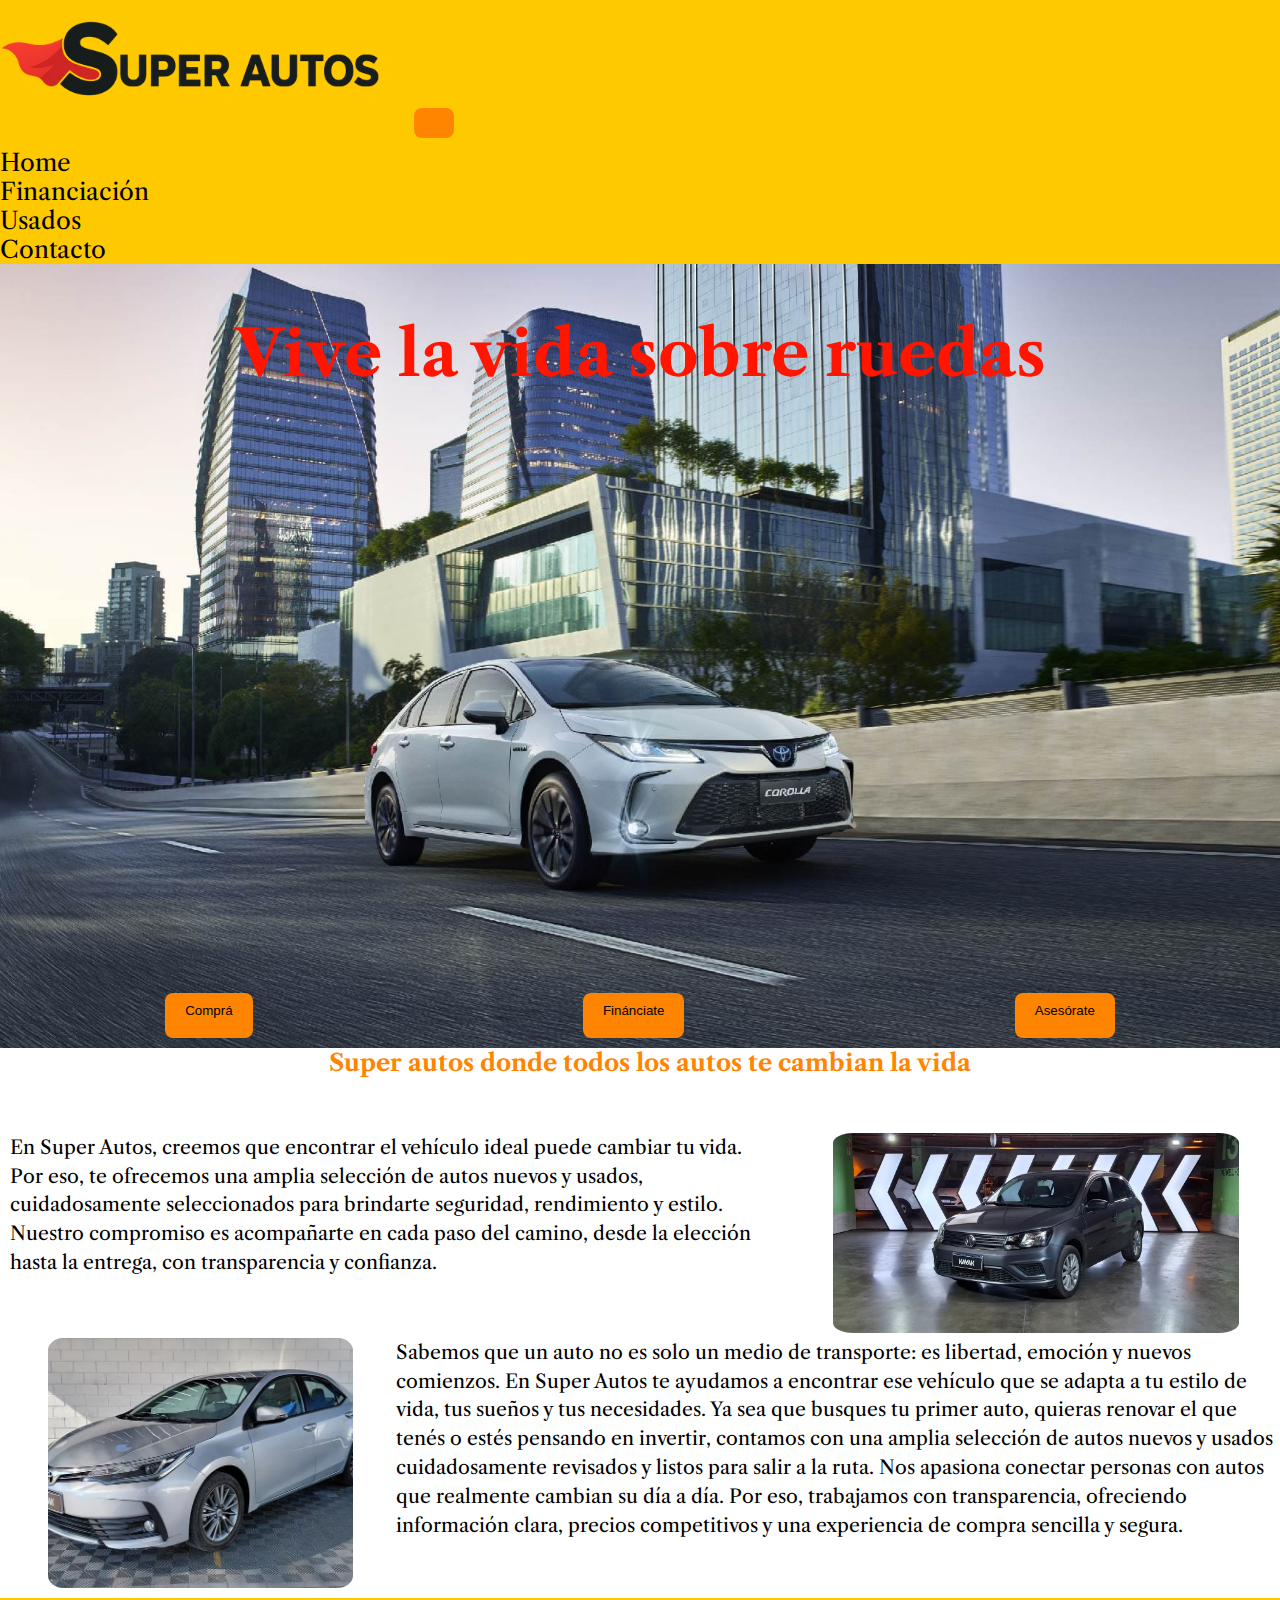
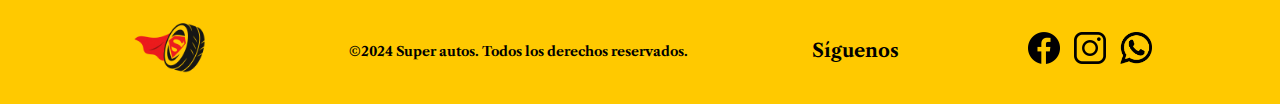
<file: index.html>
<!DOCTYPE html>
<html lang="es">

<head>
    <meta charset="UTF-8">
    <meta name="viewport" content="width=device-width, initial-scale=1.0">

    <!-- Css Boostrap -->
    <link href="https://cdn.jsdelivr.net/npm/bootstrap@5.3.8/dist/css/bootstrap.min.css" rel="stylesheet"
        integrity="sha384-sRIl4kxILFvY47J16cr9ZwB07vP4J8+LH7qKQnuqkuIAvNWLzeN8tE5YBujZqJLB" crossorigin="anonymous">

    <!-- CSS -->
    <link rel="stylesheet" href="./estilos/main.css">
    <!-- Fuentes -->
    <link rel="preconnect" href="https://fonts.googleapis.com">
    <link rel="preconnect" href="https://fonts.gstatic.com" crossorigin>
    <link href="https://fonts.googleapis.com/css2?family=Libre+Caslon+Text:ital,wght@0,400;0,700;1,400&display=swap"
        rel="stylesheet">
    <link rel="icon" href="./medios-superautos/logo-superauto-sinfondo-icon.png">
    <!-- Animaciones -->
    <link rel="stylesheet" href="https://cdnjs.cloudflare.com/ajax/libs/animate.css/4.1.1/animate.min.css" />

    <title>Home | Super Autos</title>

    <!-- SEO -->
     <meta name="description" content="En Super Autos encontrá autos usados al mejor precio del mercado. Ofertas exclusivas, financiación flexible y vehículos verificados listos para rodar.">
    <meta name="keywords" content="autos usados, compra venta, vehículos, Super Autos, autos en Argentina, autos baratos">
<meta name="robots" content="index, follow">

</head>

<body>
    <!-- Encabezado -->
    <header>
        <!-- Menú de navegacion -->
        <nav class="navbar navbar-expand-md fondo-nav ">
            <div class="container-fluid">
                <!-- Logo -->
                <a class="navbar-brand" href="#"><img class="logo-texto"
                        src="./medios-superautos/logo-superautos-sinfondo-texto.png" alt="logo-superautos"></a>
                <button class="navbar-toggler" type="button" data-bs-toggle="collapse" data-bs-target="#navbarNav"
                    aria-controls="navbarNav" aria-expanded="false" aria-label="Toggle navigation">
                    <span class="navbar-toggler-icon"></span>
                </button>
                <div class="collapse navbar-collapse center-nav" id="navbarNav">
                    <ul class="navbar-nav">
                        <li class="nav-item ">
                            <a class="nav-link texto-nav active" aria-current="page" href="#">Home</a>
                        </li>
                        <li class="nav-item ">
                            <a class="nav-link texto-nav" href="./page/financiacion.html" >financiación</a>
                        </li>
                        <li class="nav-item">
                            <a class="nav-link texto-nav " href="./page/usados.html">usados</a>
                        </li>
                        <li class="nav-item">
                            <a class="nav-link texto-nav " href="./page/contacto.html">contacto</a>
                        </li>
                    </ul>
                </div>
            </div>
    </header>

    <!-- Cuerpo -->
    <main>
        <section class="fondo-principal">
            <h1 class="titulo-main animate__animated animate__lightSpeedInLeft">Vive la vida sobre ruedas</h1>
            <nav>
                <ul class="boton-main">
                    <li><a href="./page/usados.html"><button>Comprá</button></a></li>
                    <li><a href="./page/financiacion.html"><button>Finánciate</button> </a></li>
                    <li><a href="./page/contacto.html"><button>Asesórate</button></a></li>
                </ul>
            </nav>
        </section>

        <section class="section-main-index">
            <h2 class="subtitulo-index">Super autos donde todos los autos te cambian la vida</h2>
            <p class="parrafo-1">En Super Autos, creemos que encontrar el vehículo ideal puede cambiar tu vida. Por eso,
                te ofrecemos una amplia selección de autos nuevos y usados, cuidadosamente seleccionados para brindarte
                seguridad, rendimiento y estilo.
                Nuestro compromiso es acompañarte en cada paso del camino, desde la elección hasta la entrega, con
                transparencia y confianza.</p>
            <img class="imagen-1"
                src="./medios-superautos/Volkswagen-Gol-Trend-1.6-2022/Volkswagen Gol Trend 1.6 TRENDLINE Hatchback 2022(1).webp"
                alt="auto gris de frente">
            <p class="parrafo-2">Sabemos que un auto no es solo un medio de transporte: es libertad, emoción y nuevos
                comienzos.
                En Super Autos te ayudamos a encontrar ese vehículo que se adapta a tu estilo de vida, tus sueños y tus
                necesidades.
                Ya sea que busques tu primer auto, quieras renovar el que tenés o estés pensando en invertir, contamos
                con una amplia selección de autos nuevos y usados cuidadosamente revisados y listos para salir a la
                ruta.
                Nos apasiona conectar personas con autos que realmente cambian su día a día. Por eso, trabajamos con
                transparencia, ofreciendo información clara, precios competitivos y una experiencia de compra sencilla y
                segura.</p>
            <img class="imagen-2"
                src="./medios-superautos/Toyota-Corolla-1.8-XEI-CVT-Sedan-2019/Toyota-Corolla-1.8-XEI-2019(1).jpg"
                alt="auto blanco de atras">
        </section>
    </main>

    <!-- Pie de pagina -->
    <footer>
        <!-- logo -->
        <a href="#"><img class="logo" src="./medios-superautos/logo-superauto-sinfondo.png" alt="logo-rueda"></a>
        <h5>©2024 Super autos. Todos los derechos reservados.</h5>
        <h3>Síguenos</h4>
            <div>
                <a href="https://www.facebook.com/" target="_blank"> <img class="logo-redes"
                        src="./medios-superautos/Logos/logo-facebook.png" alt="logo-facebook">
                </a>
                <a href="https://www.instagram.com/" target="_blank"> <img class="logo-redes"
                        src="./medios-superautos/Logos/logo-instagram.png" alt="logo-instagram">
                </a>
                <a href="https://web.whatsapp.com/" target="_blank"> <img class="logo-redes"
                        src="./medios-superautos/Logos/logo-whatsapp.png" alt="logo-whatsapp">
                </a>
            </div>
    </footer>


    <!-- Js boostrap -->
    <script src="https://cdn.jsdelivr.net/npm/bootstrap@5.3.8/dist/js/bootstrap.bundle.min.js"
        integrity="sha384-FKyoEForCGlyvwx9Hj09JcYn3nv7wiPVlz7YYwJrWVcXK/BmnVDxM+D2scQbITxI"
        crossorigin="anonymous"></script>

</body>

</html>
</file>
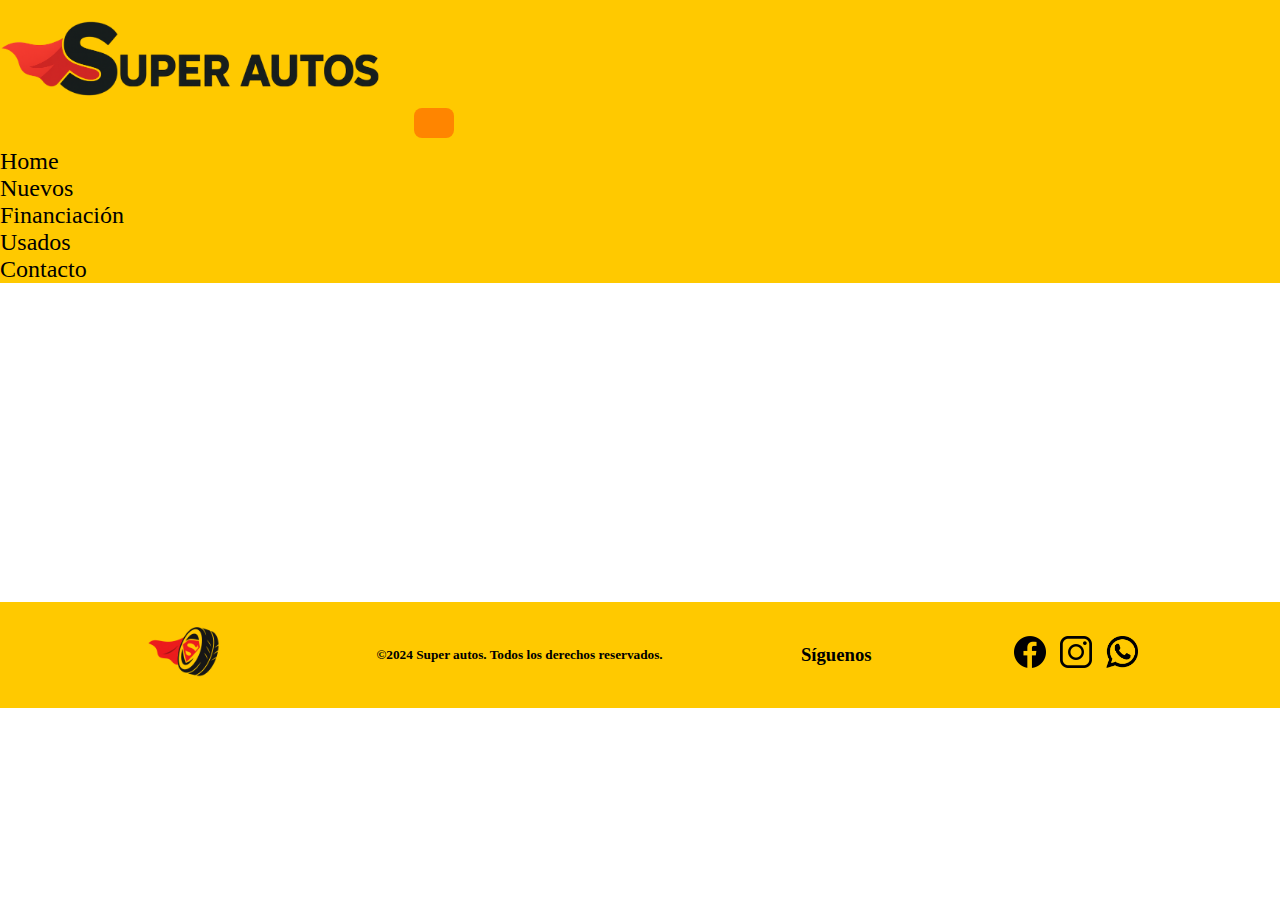
<file: page/cerokm.html>
<!DOCTYPE html>
<html lang="en">

<head>
    <meta charset="UTF-8">
    <meta name="viewport" content="width=device-width, initial-scale=1.0">

    <!-- Css Boostrap -->
    <link href="https://cdn.jsdelivr.net/npm/bootstrap@5.3.8/dist/css/bootstrap.min.css" rel="stylesheet"
        integrity="sha384-sRIl4kxILFvY47J16cr9ZwB07vP4J8+LH7qKQnuqkuIAvNWLzeN8tE5YBujZqJLB" crossorigin="anonymous">

    <!-- CSS -->
<!--     <link rel="stylesheet" href="../estilos/styles.css">
 --> <link rel="stylesheet" href="../estilos/main.css">
    <link rel="icon" href="../medios-superautos/logo-superauto-sinfondo-icon.png">
    <title>Nuevo</title>
</head>

<body>
    <header>
        <!-- Menú de navegacion -->
        <nav class="navbar navbar-expand-md fondo-nav ">
            <div class="container-fluid">
                <!-- logo -->
                <a class="navbar-brand" href="../index.html"><img class="logo-texto"
                        src="../medios-superautos/logo-superautos-sinfondo-texto.png" alt="logo"></a>
                <button class="navbar-toggler" type="button" data-bs-toggle="collapse" data-bs-target="#navbarNav"
                    aria-controls="navbarNav" aria-expanded="false" aria-label="Toggle navigation">
                    <span class="navbar-toggler-icon"></span>
                </button>
                <div class="collapse navbar-collapse center-nav" id="navbarNav">
                    <ul class="navbar-nav">
                        <li class="nav-item texto-nav">
                            <a class="nav-link " aria-current="page" href="../index.html">Home</a>
                        </li>
                        <li class="nav-item texto-nav">
                            <a class="nav-link active" href="#">nuevos</a>
                        </li>
                        <li class="nav-item texto-nav">
                            <a class="nav-link texto-nav" href="./financiacion.html">financiación</a>
                        </li>
                        <li class="nav-item">
                            <a class="nav-link texto-nav" href="./usados.html">usados</a>
                        </li>
                        <li class="nav-item">
                            <a class="nav-link texto-nav" href="./contacto.html">contacto</a>
                        </li>
                    </ul>
                </div>
            </div>
        </nav>
    </header>
    <main>
        <section>
            <iframe width="560" height="315" src="https://www.youtube.com/embed/HAoGYSjje5s?si=f8qVxJSEiU1sJt7t"
                title="YouTube video player" frameborder="0"
                allow="accelerometer; autoplay; clipboard-write; encrypted-media; gyroscope; picture-in-picture; web-share"
                referrerpolicy="strict-origin-when-cross-origin" allowfullscreen></iframe>
        </section>
    </main>
    <!-- Pie de pagina -->
    <footer>
        <!-- logo -->
        <a href="#"><img class="logo" src="../medios-superautos/logo-superauto-sinfondo.png"
                alt="logo-texto"></a>
        <h5>©2024 Super autos. Todos los derechos reservados.</h5>
        <h3>Síguenos</h4>
            <div>
                <a href="https://www.facebook.com/" target="_blank"> <img class="logo-redes"
                        src="../medios-superautos/Logos/logo-facebook.png" alt="logo-facebook">
                </a>
                <a href="https://www.instagram.com/" target="_blank"> <img class="logo-redes"
                        src="../medios-superautos/Logos/logo-instagram.png" alt="logo-instagram">
                </a>
                <a href="https://web.whatsapp.com/" target="_blank"> <img class="logo-redes"
                        src="../medios-superautos/Logos/logo-whatsapp.png" alt="logo-whatsapp">
                </a>
            </div>
    </footer>

    <!-- Js boostrap -->
    <script src="https://cdn.jsdelivr.net/npm/bootstrap@5.3.8/dist/js/bootstrap.bundle.min.js"
        integrity="sha384-FKyoEForCGlyvwx9Hj09JcYn3nv7wiPVlz7YYwJrWVcXK/BmnVDxM+D2scQbITxI"
        crossorigin="anonymous"></script>

</body>

</html>
</file>
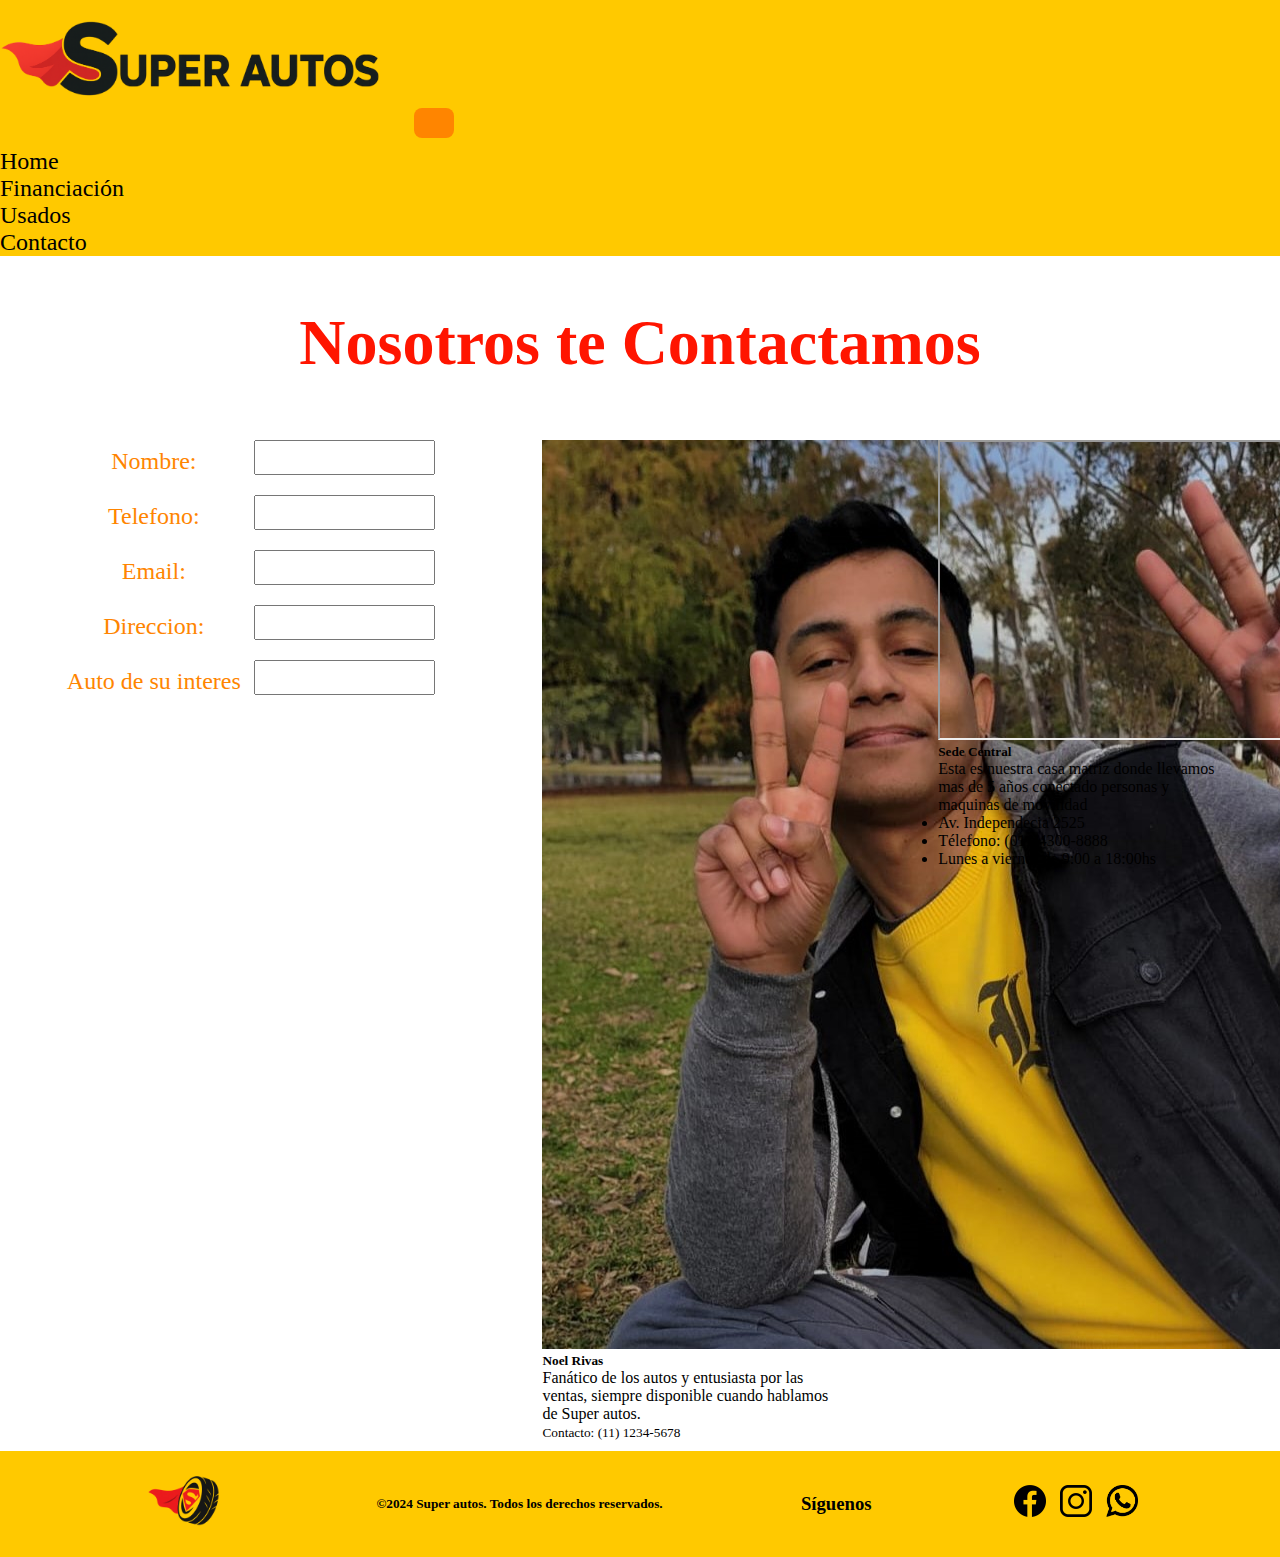
<file: page/contacto.html>
<!DOCTYPE html>
<html lang="en">

<head>
    <meta charset="UTF-8">
    <meta name="viewport" content="width=device-width, initial-scale=1.0">
    <!-- Css Boostrap -->
    <link href="https://cdn.jsdelivr.net/npm/bootstrap@5.3.8/dist/css/bootstrap.min.css" rel="stylesheet"
        integrity="sha384-sRIl4kxILFvY47J16cr9ZwB07vP4J8+LH7qKQnuqkuIAvNWLzeN8tE5YBujZqJLB" crossorigin="anonymous">
    <!-- CSS -->
    <link rel="stylesheet" href="../estilos/main.css">

    <link rel="icon" href="../medios-superautos/logo-superauto-sinfondo-icon.png" alt="logo-rueda">
    <title>Contacto | Super Autos</title>

     <!-- SEO -->
      <meta name="description" content="Contactate con Super Autos para consultas, cotizaciones o agendar una visita. Nuestro equipo está listo para ayudarte a encontrar tu próximo auto.">
      <meta name="keywords" content="contacto Super Autos, atención al cliente, cotización autos usados, consultas, ubicación Super Autos, comunicación, servicio postventa">
    <meta name="robots" content="index, follow">

</head>

<body>
    <header>
        <!-- Menú de navegacion -->
        <nav class="navbar navbar-expand-md fondo-nav ">
            <div class="container-fluid">
                <!-- Logo -->
                <a class="navbar-brand" href="../index.html"><img class="logo-texto"
                        src="../medios-superautos/logo-superautos-sinfondo-texto.png" alt="logo"></a>
                <button class="navbar-toggler" type="button" data-bs-toggle="collapse" data-bs-target="#navbarNav"
                    aria-controls="navbarNav" aria-expanded="false" aria-label="Toggle navigation">
                    <span class="navbar-toggler-icon"></span>
                </button>
                <div class="collapse navbar-collapse center-nav" id="navbarNav">
                    <ul class="navbar-nav">
                        <li class="nav-item ">
                            <a class="nav-link texto-nav" aria-current="page" href="../index.html">Home</a>
                        </li>
                        <li class="nav-item ">
                            <a class="nav-link texto-nav" href="./financiacion.html">financiación</a>
                        </li>
                        <li class="nav-item">
                            <a class="nav-link texto-nav " href="./usados.html">usados</a>
                        </li>
                        <li class="nav-item">
                            <a class="nav-link texto-nav active" href="#">contacto</a>
                        </li>
                    </ul>
                </div>
            </div>
    </header>
    <main>
        <h1 class="titulo-main">Nosotros te Contactamos</h1>
        <div class="contac">
            <!-- Formulario -->
            <div>
                <form action="">
                    <div class="formularo-contacto-tex">
                        <label for="nombre" class="tex-form">Nombre:</label>
                        <input type="text" name="nombre" id="nombre">
                    </div>

                    <div class="formularo-contacto-tex">
                        <label for="telefono" class="tex-form">Telefono:</label>
                        <input type="number" name="telefono" id="telefono">
                    </div>
                    <div class="formularo-contacto-tex">
                        <label for="email" class="tex-form">Email:</label>
                        <input type="email" name="email" id="email">
                    </div>
                    <div class="formularo-contacto-tex">
                        <label for="direccion" class="tex-form">Direccion: </label>
                        <input type="text" name="direccion" id="direccion">
                    </div>
                    <div class="formularo-contacto-tex">
                        <label for="auto" class="tex-form">Auto de su interes</label>
                        <input type="text" name="auto" id="auto">
                    </div>
                </form>
            </div>
            <!-- Tarjeta persona -->
            <div class="card card-marging" style="width: 18rem;">
                <img src="../medios-superautos/noel-ventas.jpeg" class="img-fluid rounded-start" alt="persona-extramademente-guapa">
                <div class="card-body">
                    <h5 class="card-title">Noel Rivas </h5>
                    <p class="card-text">Fanático de los autos y entusiasta por las ventas, siempre
                        disponible
                        cuando hablamos de Super autos.</p>
                    <p class="card-text"><small class="text-body-secondary">Contacto: (11)
                            1234-5678</small></p>
                </div>
            </div>
            <!-- tarjeta direccion -->
            <div class="card card-marging" style="width: 18rem;">
                <iframe
                    src="https://www.google.com/maps/embed?pb=!1m18!1m12!1m3!1d3283.430112185681!2d-58.40404032350285!3d-34.61856955828406!2m3!1f0!2f0!3f0!3m2!1i1024!2i768!4f13.1!3m3!1m2!1s0x95bccae3f3ab3063%3A0xfb585ef278e22e73!2sAv.%20Independencia%202525%2C%20C1225AAH%20Cdad.%20Aut%C3%B3noma%20de%20Buenos%20Aires!5e0!3m2!1ses!2sar!4v1759980755860!5m2!1ses!2sar"
                    class="card-img-top" width="500" height="300" allowfullscreen="" loading="lazy"
                    referrerpolicy="no-referrer-when-downgrade"></iframe>
                <div class="card-body">
                    <h5 class="card-title">Sede Central</h5>
                    <p class="card-text">Esta es nuestra casa matriz donde llevamos mas de 5 años conectado
                        personas y
                        maquinas de movilidad </p>
                </div>
                <ul class="list-group list-group-flush">
                    <li class="list-group-item">Av. Independecia 2525</li>
                    <li class="list-group-item">Télefono: (011)4300-8888</li>
                    <li class="list-group-item">Lunes a viernes de 9:00 a 18:00hs</li>
                </ul>
            </div>
        </div>
    </main>
    <!-- Pie de pagina -->
    <footer>
        <!-- logo -->
        <a href="#"><img class="logo" src="../medios-superautos/logo-superauto-sinfondo.png" alt="logo-rueda"></a>
        <h5>©2024 Super autos. Todos los derechos reservados.</h5>
        <h3>Síguenos</h4>
            <div>
                <a href="https://www.facebook.com/" target="_blank"> <img class="logo-redes"
                        src="../medios-superautos/Logos/logo-facebook.png" alt="logo-facebook">
                </a>
                <a href="https://www.instagram.com/" target="_blank"> <img class="logo-redes"
                        src="../medios-superautos/Logos/logo-instagram.png" alt="logo-instagram">
                </a>
                <a href="https://web.whatsapp.com/" target="_blank"> <img class="logo-redes"
                        src="../medios-superautos/Logos/logo-whatsapp.png" alt="logo-whatsapp">
                </a>
            </div>
    </footer>
    <!-- Js boostrap -->
    <script src="https://cdn.jsdelivr.net/npm/bootstrap@5.3.8/dist/js/bootstrap.bundle.min.js"
        integrity="sha384-FKyoEForCGlyvwx9Hj09JcYn3nv7wiPVlz7YYwJrWVcXK/BmnVDxM+D2scQbITxI"
        crossorigin="anonymous"></script>
</body>

</html>
</file>
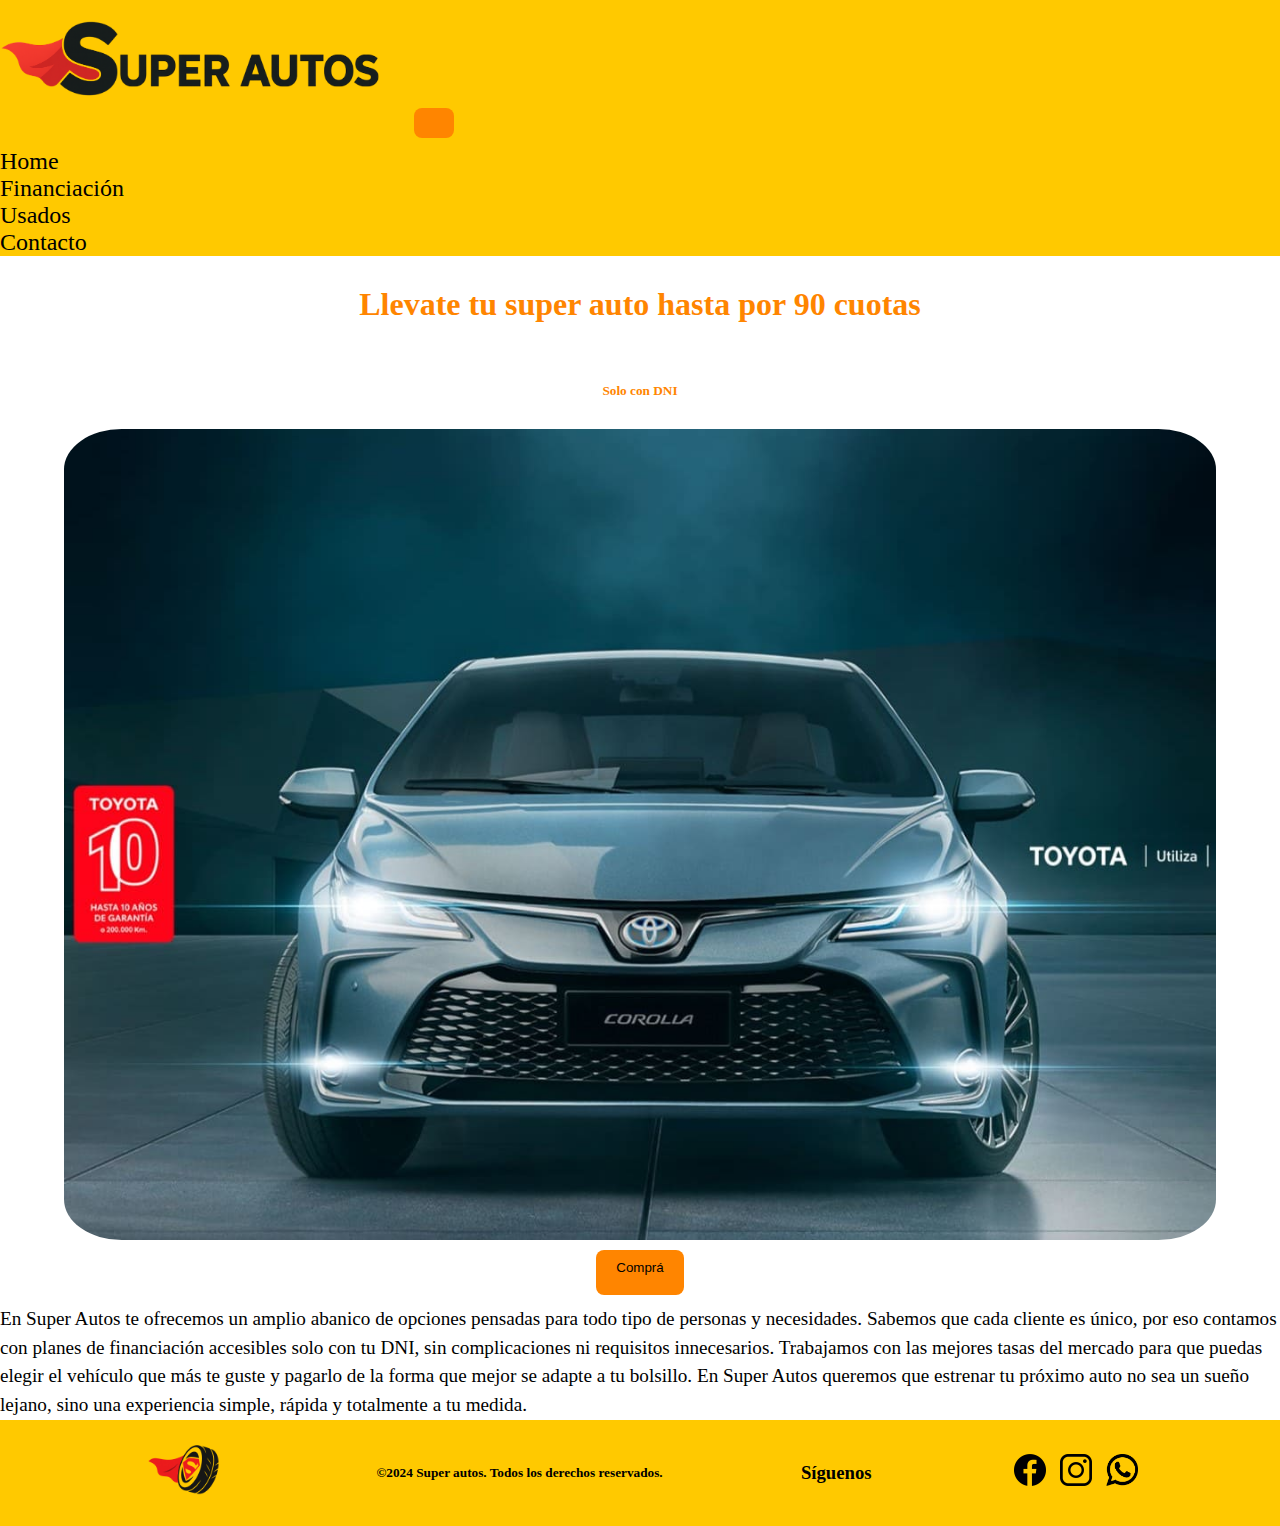
<file: page/financiacion.html>
<!DOCTYPE html>
<html lang="en">

<head>
    <meta charset="UTF-8">
    <meta name="viewport" content="width=device-width, initial-scale=1.0">

    <!-- Css Boostrap -->
    <link href="https://cdn.jsdelivr.net/npm/bootstrap@5.3.8/dist/css/bootstrap.min.css" rel="stylesheet"
        integrity="sha384-sRIl4kxILFvY47J16cr9ZwB07vP4J8+LH7qKQnuqkuIAvNWLzeN8tE5YBujZqJLB" crossorigin="anonymous">

    <!-- CSS -->
    <link rel="stylesheet" href="../estilos/main.css">
    <title>Financiación | Super Autos</title>
<link rel="icon" href="../medios-superautos/logo-superauto-sinfondo-icon.png">

    <!-- SEO -->
     <meta name="description" content="En Super Autos te ayudamos a comprar tu auto usado con planes de financiación flexibles, cuotas accesibles y aprobación rápida. Consultá nuestras opciones.">
<meta name="keywords" content="financiación autos usados, planes de pago, crédito automotor, cuotas accesibles, comprar auto en cuotas, préstamo para autos, Super Autos">
<meta name="robots" content="index, follow">

</head>

<body>
    <header>
        <!-- Menú de navegacion -->
        <nav class="navbar navbar-expand-md fondo-nav ">
            <div class="container-fluid">
                <!-- Logo -->
                <a class="navbar-brand" href="../index.html"><img class="logo-texto"
                        src="../medios-superautos/logo-superautos-sinfondo-texto.png" alt="logo"></a>
                <button class="navbar-toggler" type="button" data-bs-toggle="collapse" data-bs-target="#navbarNav"
                    aria-controls="navbarNav" aria-expanded="false" aria-label="Toggle navigation">
                    <span class="navbar-toggler-icon"></span>
                </button>
                <div class="collapse navbar-collapse center-nav" id="navbarNav">
                    <ul class="navbar-nav">
                        <li class="nav-item ">
                            <a class="nav-link texto-nav" aria-current="page" href="../index.html">Home</a>
                        </li>
                        <li class="nav-item ">
                            <a class="nav-link texto-nav active" href="#">financiación</a>
                        </li>
                        <li class="nav-item">
                            <a class="nav-link texto-nav" href="./usados.html">usados</a>
                        </li>
                        <li class="nav-item">
                            <a class="nav-link texto-nav" href="./contacto.html">contacto</a>
                        </li>
                    </ul>
                </div>
            </div>
    </header>
    <main>
        <section class="finan">
            <h1 class="titulo-finan">Llevate tu super auto hasta por 90 cuotas</h1>
            <h5 class="titulo-finan">Solo con DNI</h5>
            <img class="img-fin" src="../medios-superautos/toyota-corolla-0km/89c2da18-e4ce-42ca-b90c-903d71dbf40e.jpeg" alt="auto corolla">
            <a  href="../page/usados.html"><button>Comprá</button></a>
            <p class="p-finan">En Super Autos te ofrecemos un amplio abanico de opciones pensadas para todo tipo de personas y necesidades. Sabemos que cada cliente es único, por eso contamos con planes de financiación accesibles solo con tu DNI, sin complicaciones ni requisitos innecesarios. Trabajamos con las mejores tasas del mercado para que puedas elegir el vehículo que más te guste y pagarlo de la forma que mejor se adapte a tu bolsillo. En Super Autos queremos que estrenar tu próximo auto no sea un sueño lejano, sino una experiencia simple, rápida y totalmente a tu medida.</p>

        </section>
    </main>
       <!-- Pie de pagina -->
    <footer>
        <!-- logo -->
        <a href="#"><img class="logo" src="../medios-superautos/logo-superauto-sinfondo.png"
                alt="logo-texto"></a>
        <h5>©2024 Super autos. Todos los derechos reservados.</h5>
        <h3>Síguenos</h4>
            <div>
                <a href="https://www.facebook.com/" target="_blank"> <img class="logo-redes"
                        src="../medios-superautos/Logos/logo-facebook.png" alt="logo-facebook">
                </a>
                <a href="https://www.instagram.com/" target="_blank"> <img class="logo-redes" src="../medios-superautos/Logos/logo-instagram.png"
                        alt="logo-instagram">
                </a>
                <a href="https://web.whatsapp.com/" target="_blank"> <img class="logo-redes" src="../medios-superautos/Logos/logo-whatsapp.png"
                        alt="logo-whatsapp">
                </a>
            </div>
    </footer>
    <!-- Js boostrap -->
    <script src="https://cdn.jsdelivr.net/npm/bootstrap@5.3.8/dist/js/bootstrap.bundle.min.js"
        integrity="sha384-FKyoEForCGlyvwx9Hj09JcYn3nv7wiPVlz7YYwJrWVcXK/BmnVDxM+D2scQbITxI"
        crossorigin="anonymous"></script>

</body>

</html>
</file>
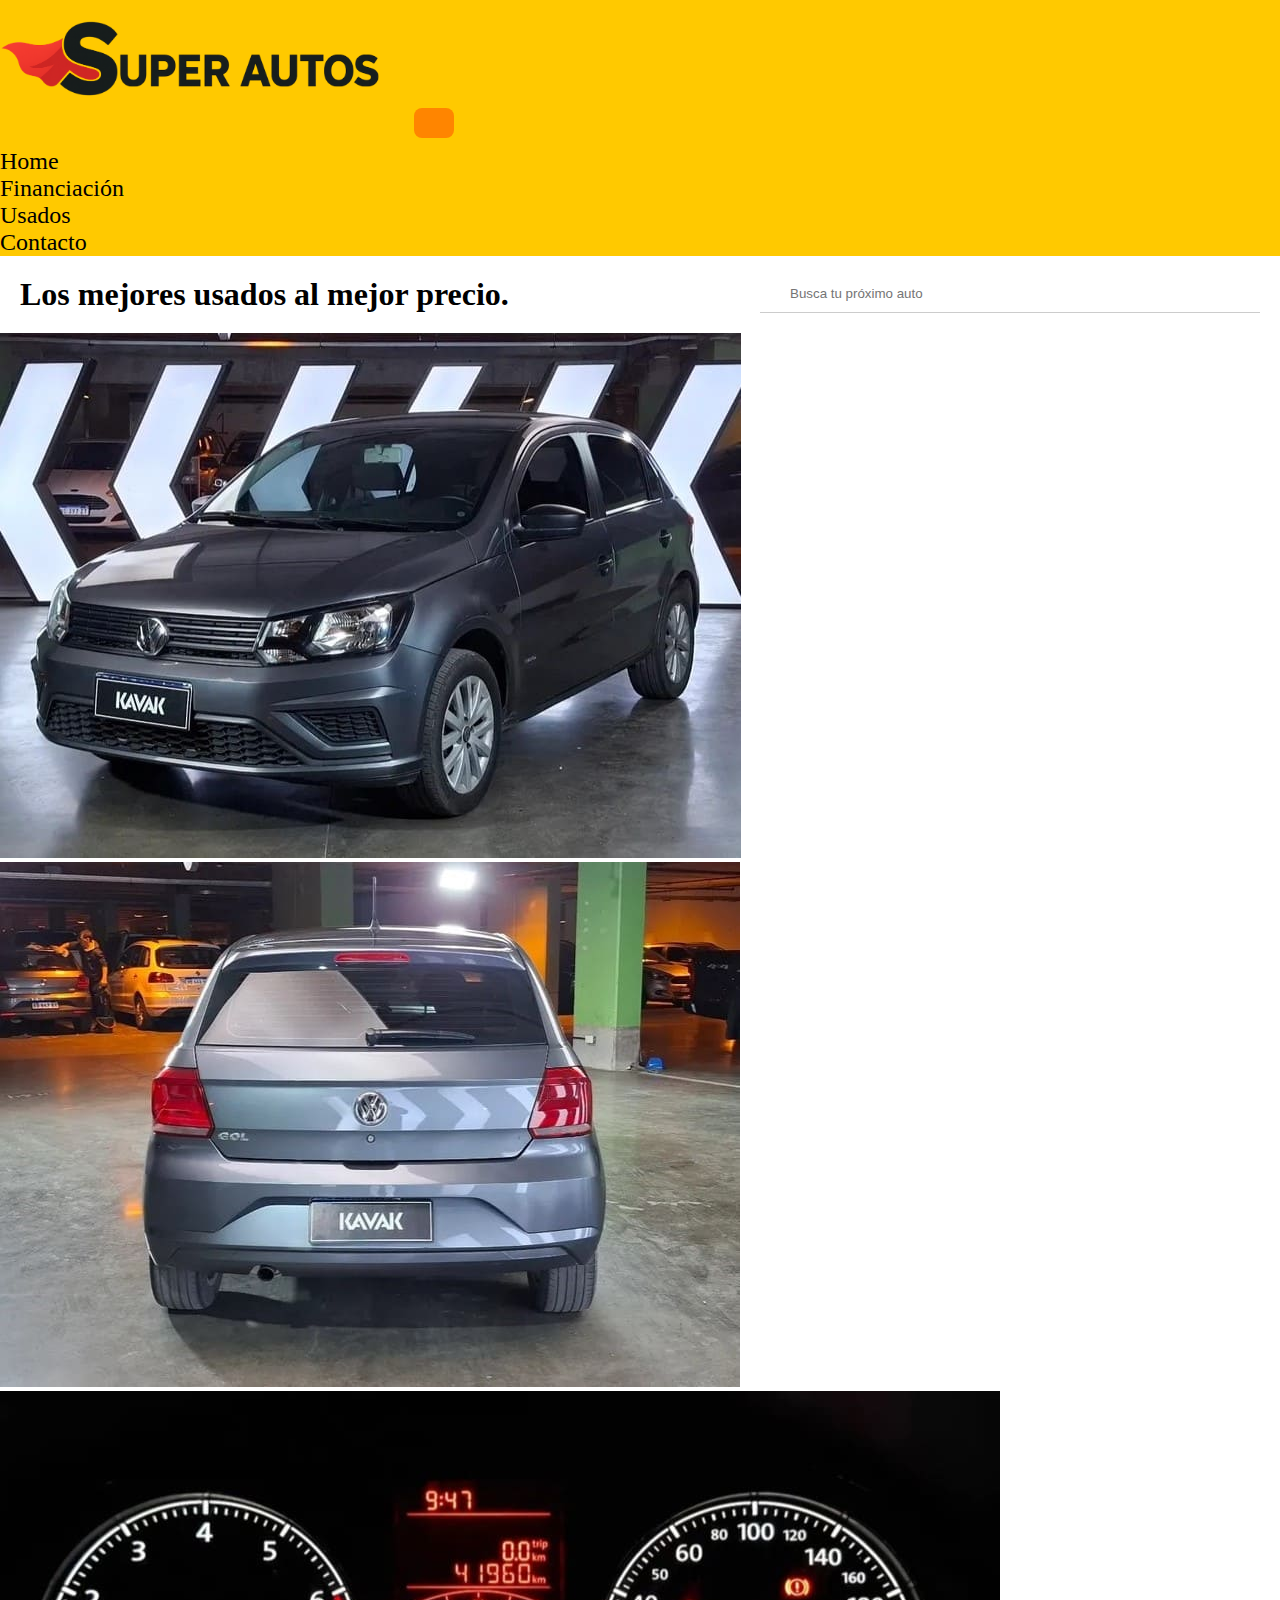
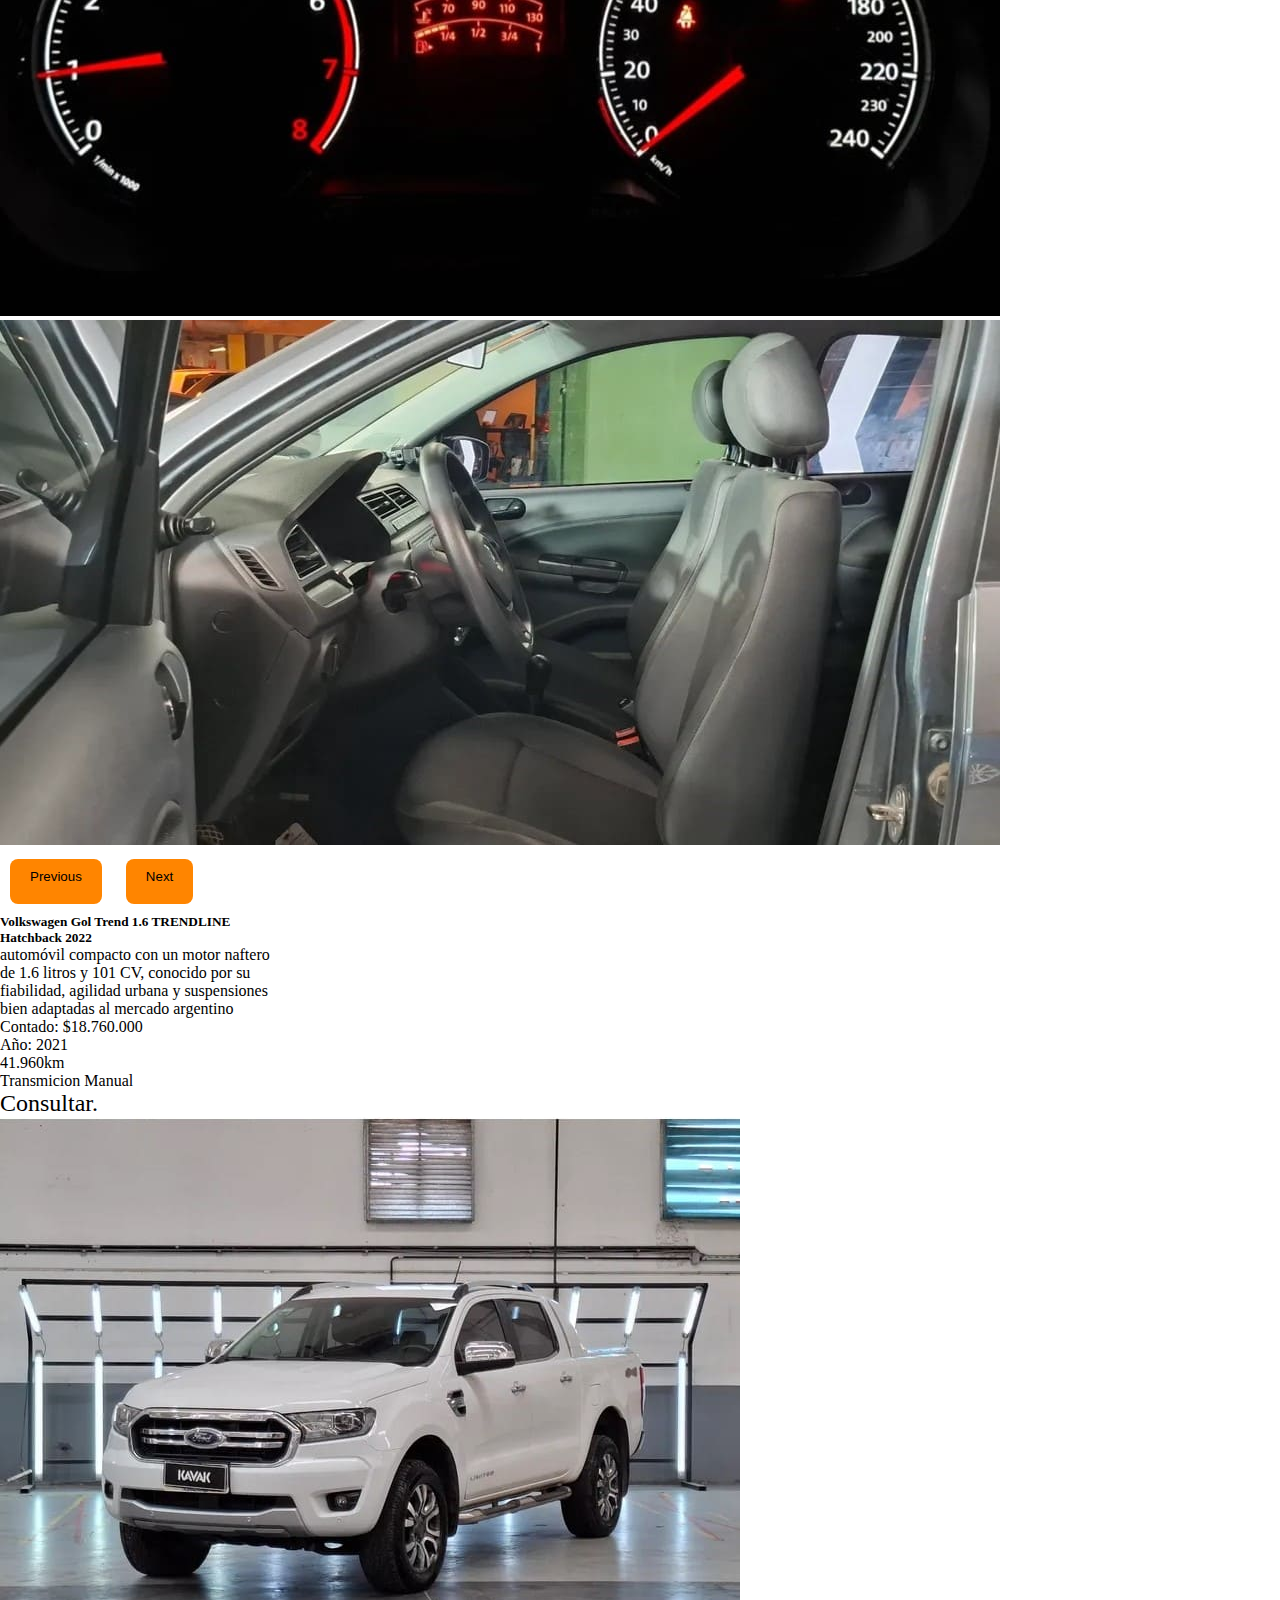
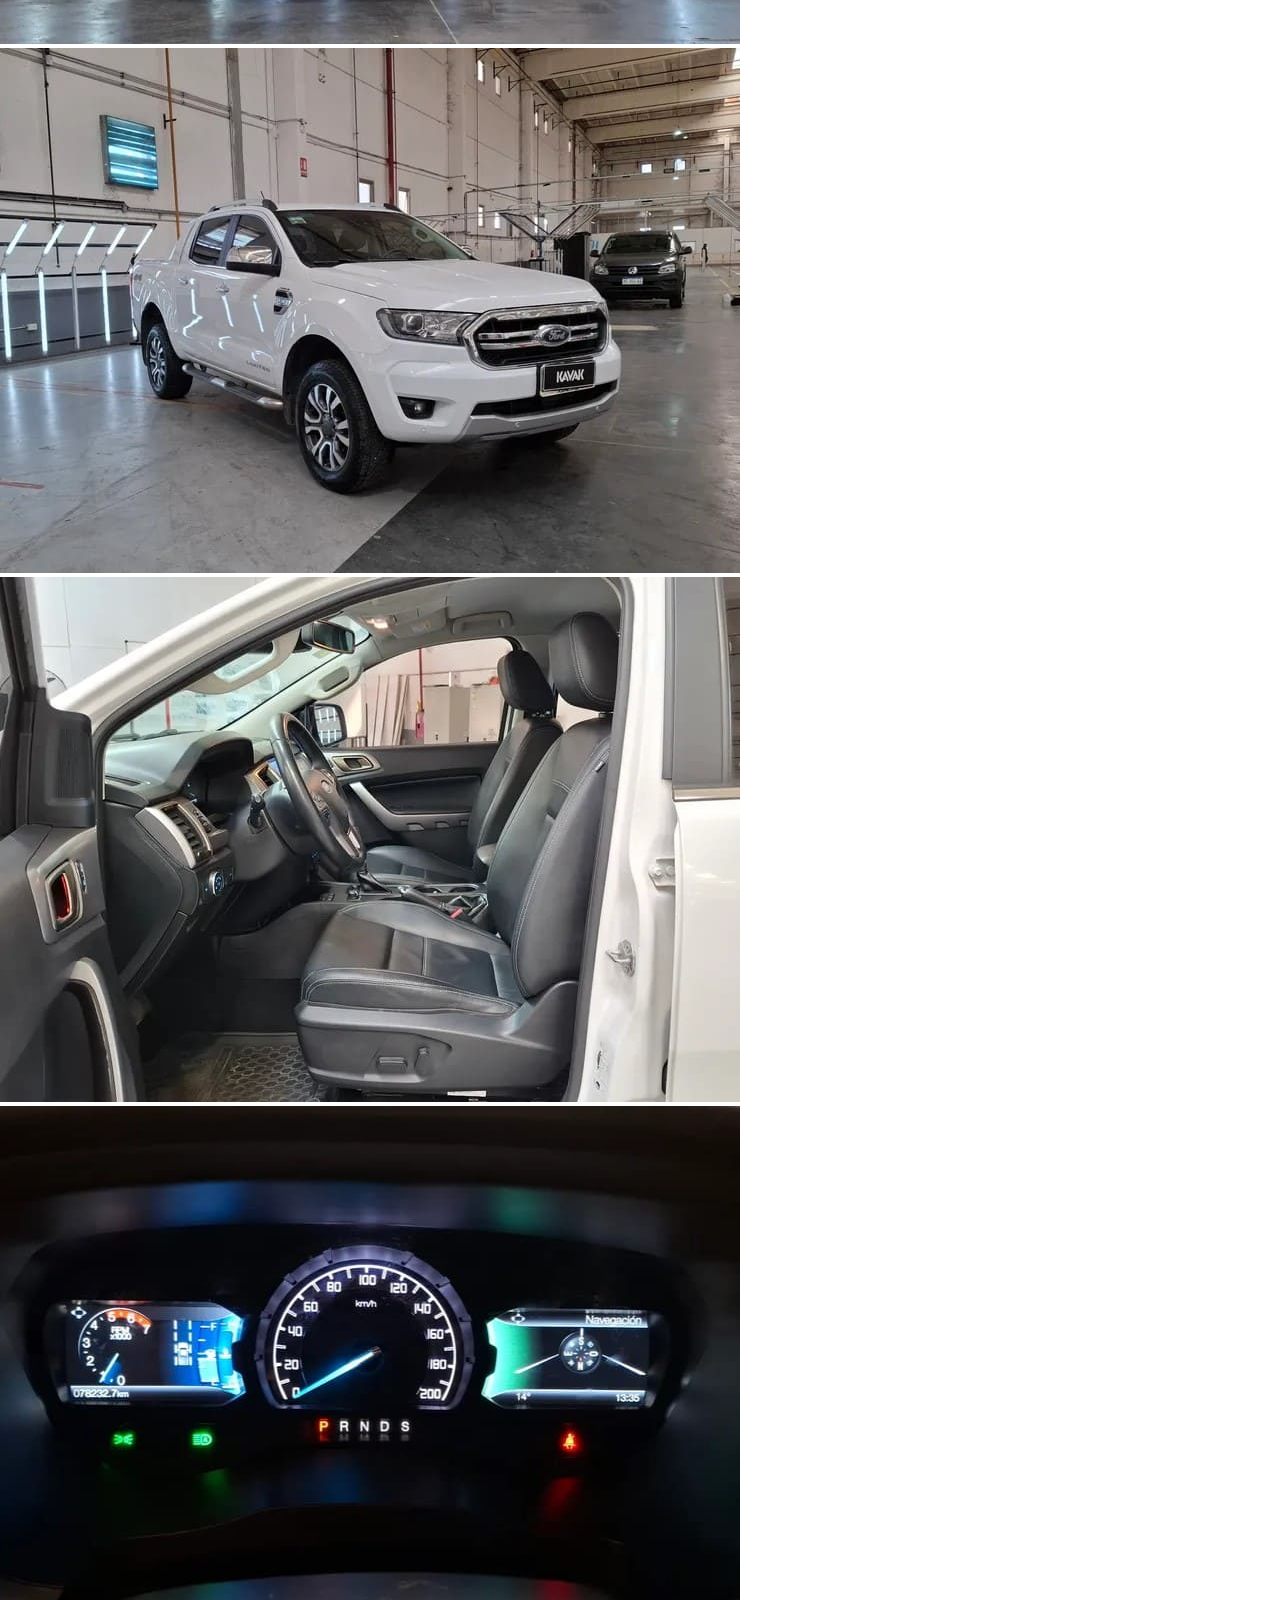
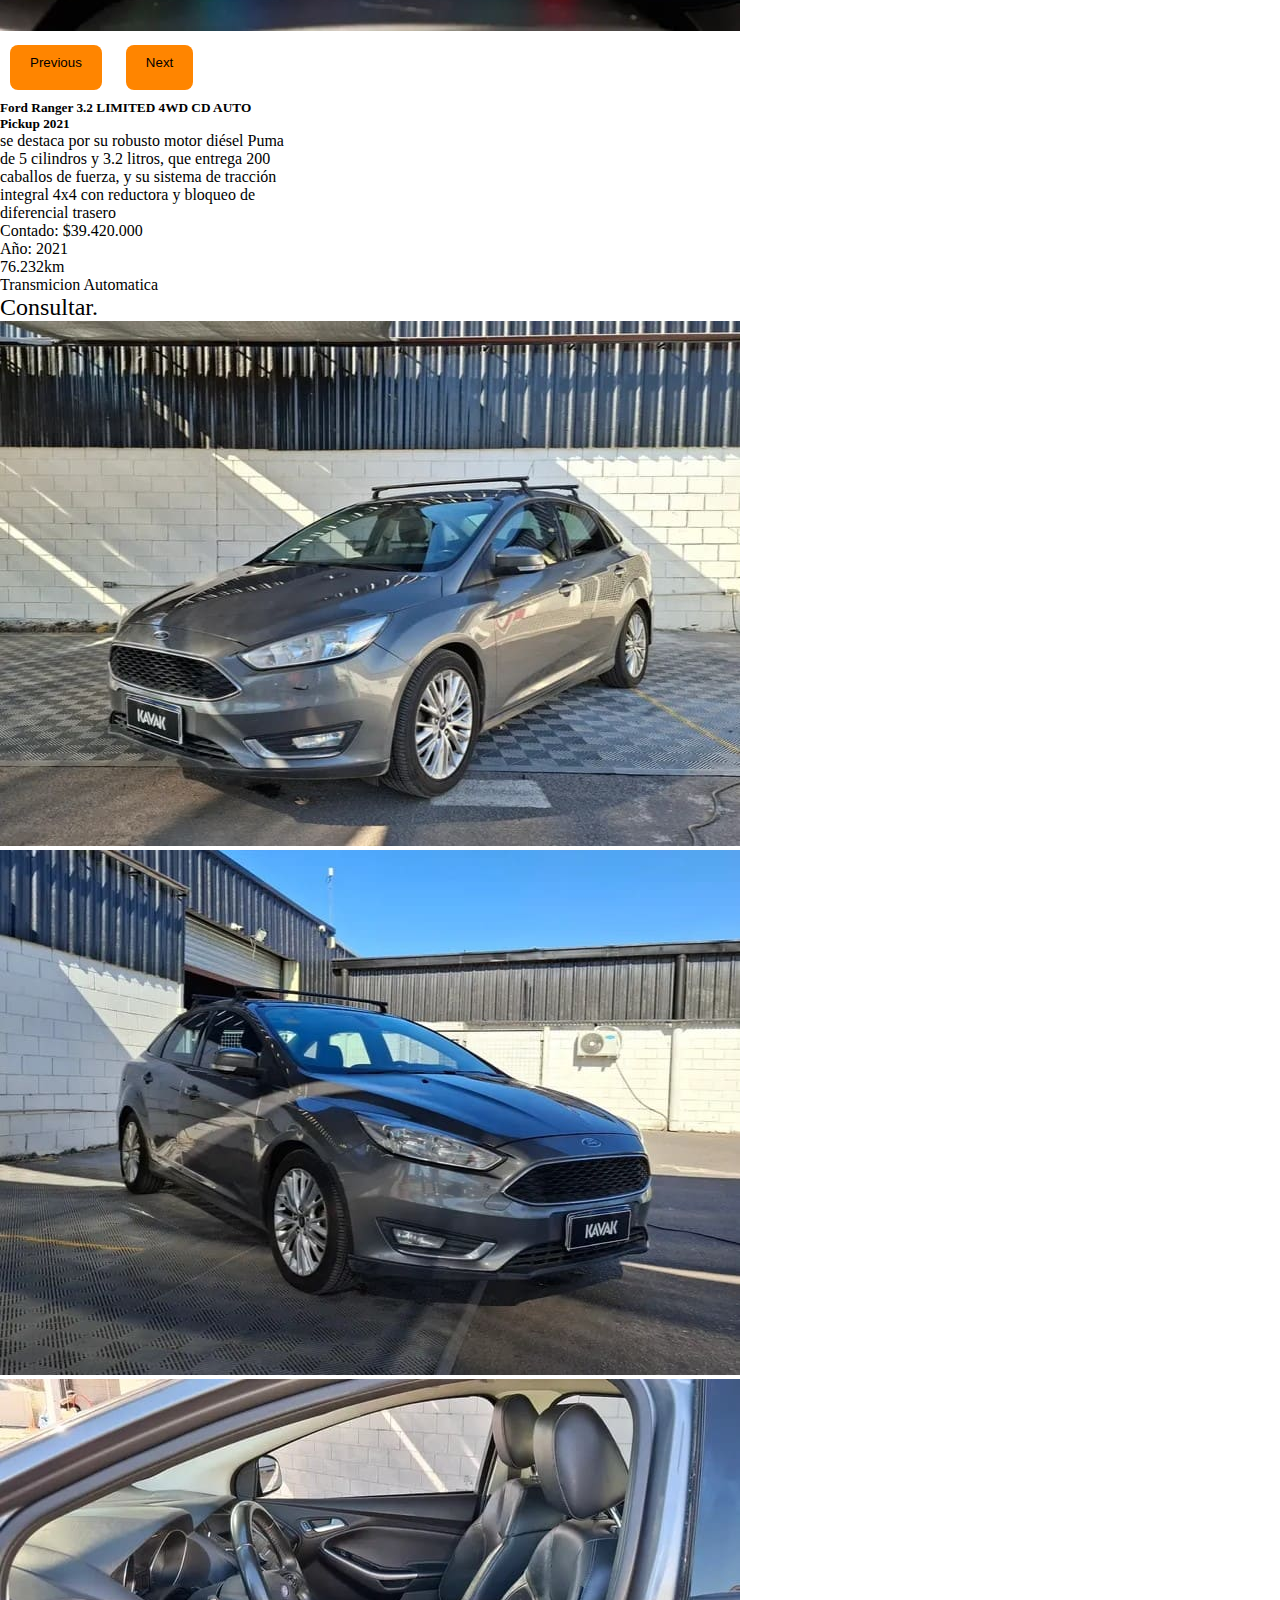
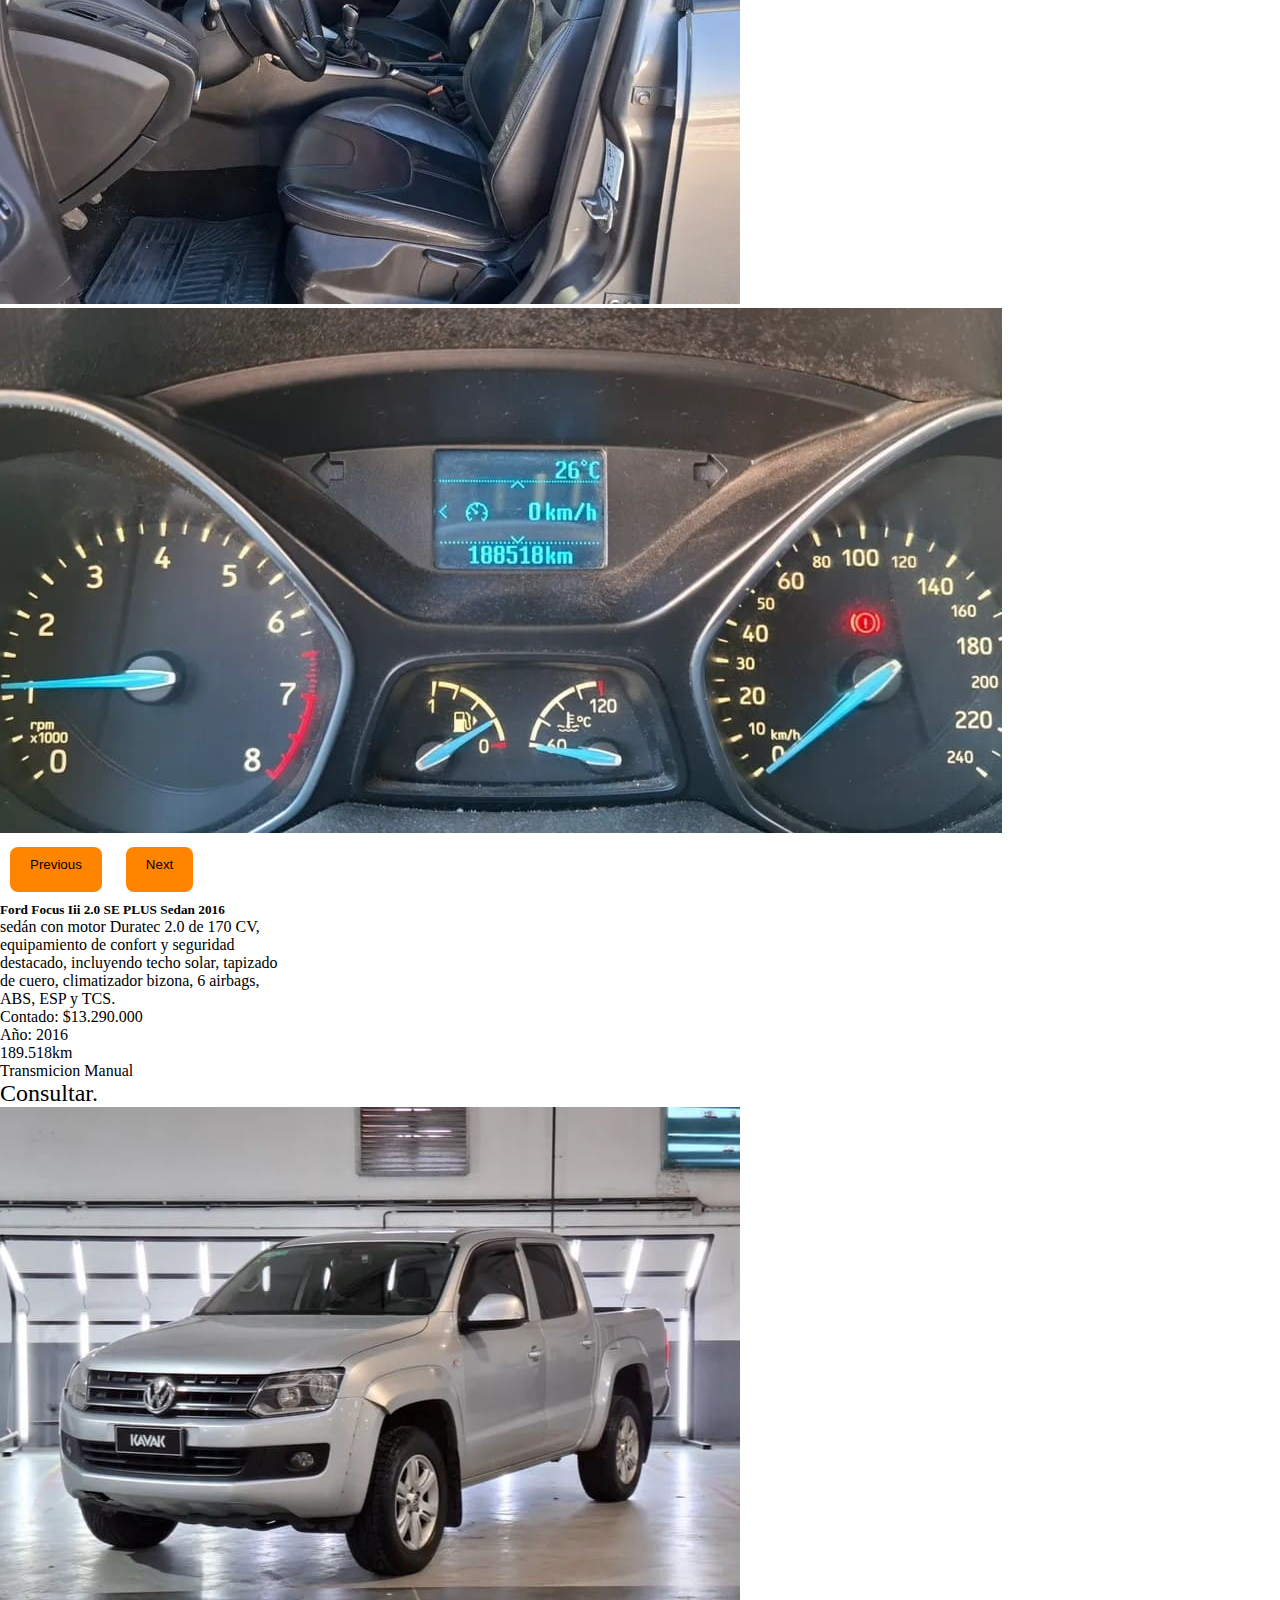
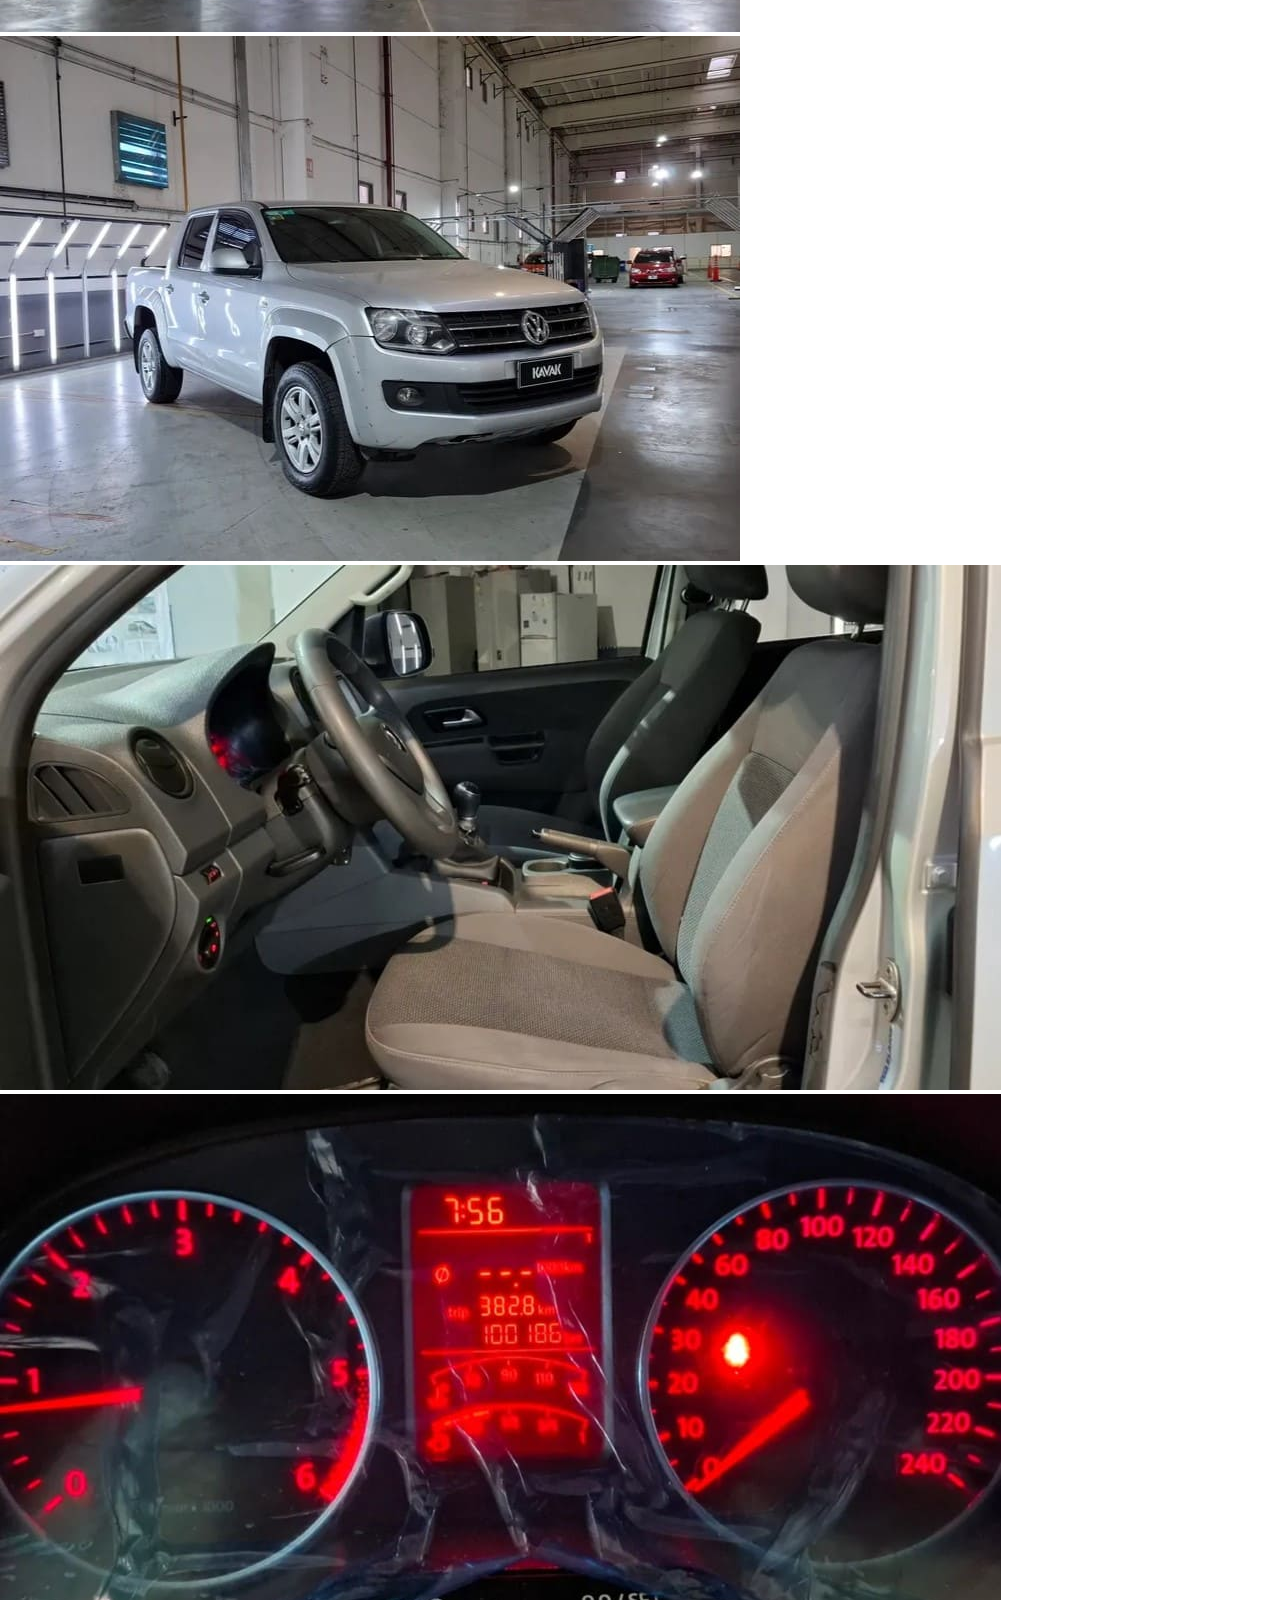
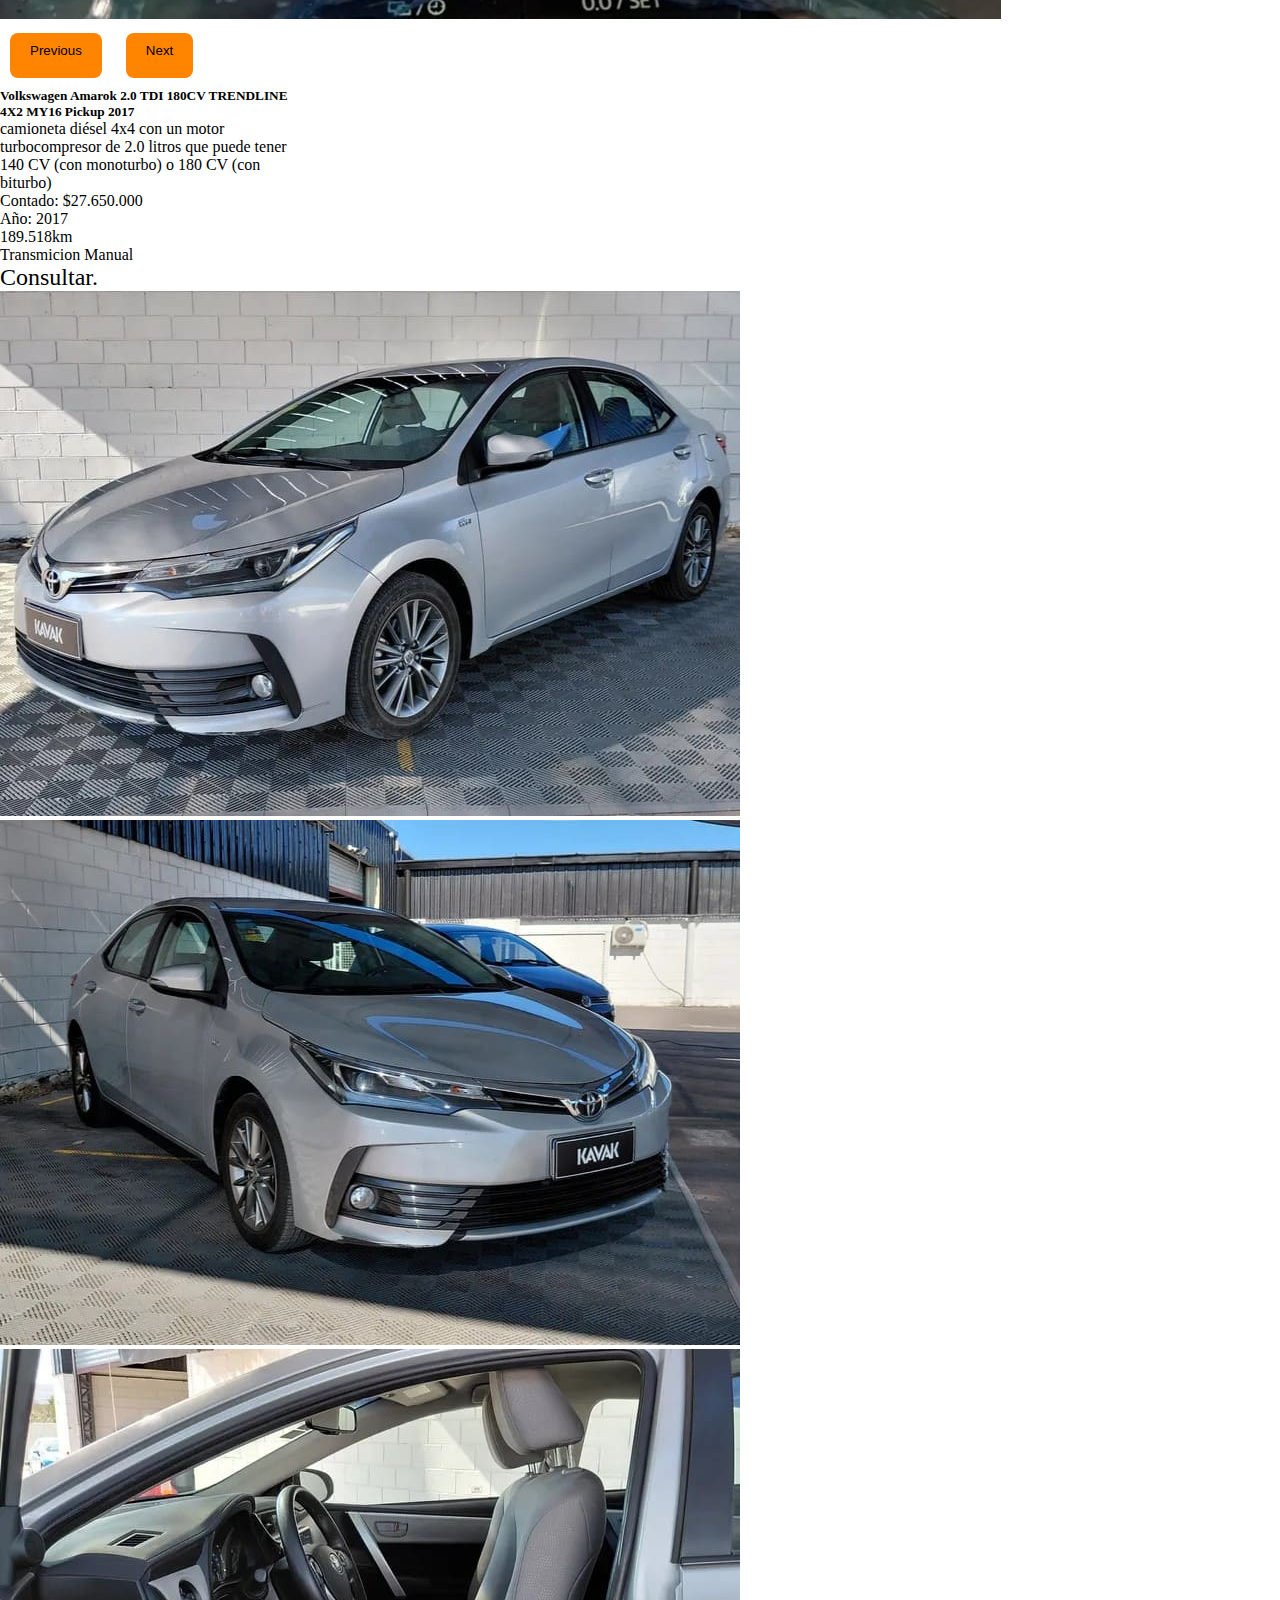
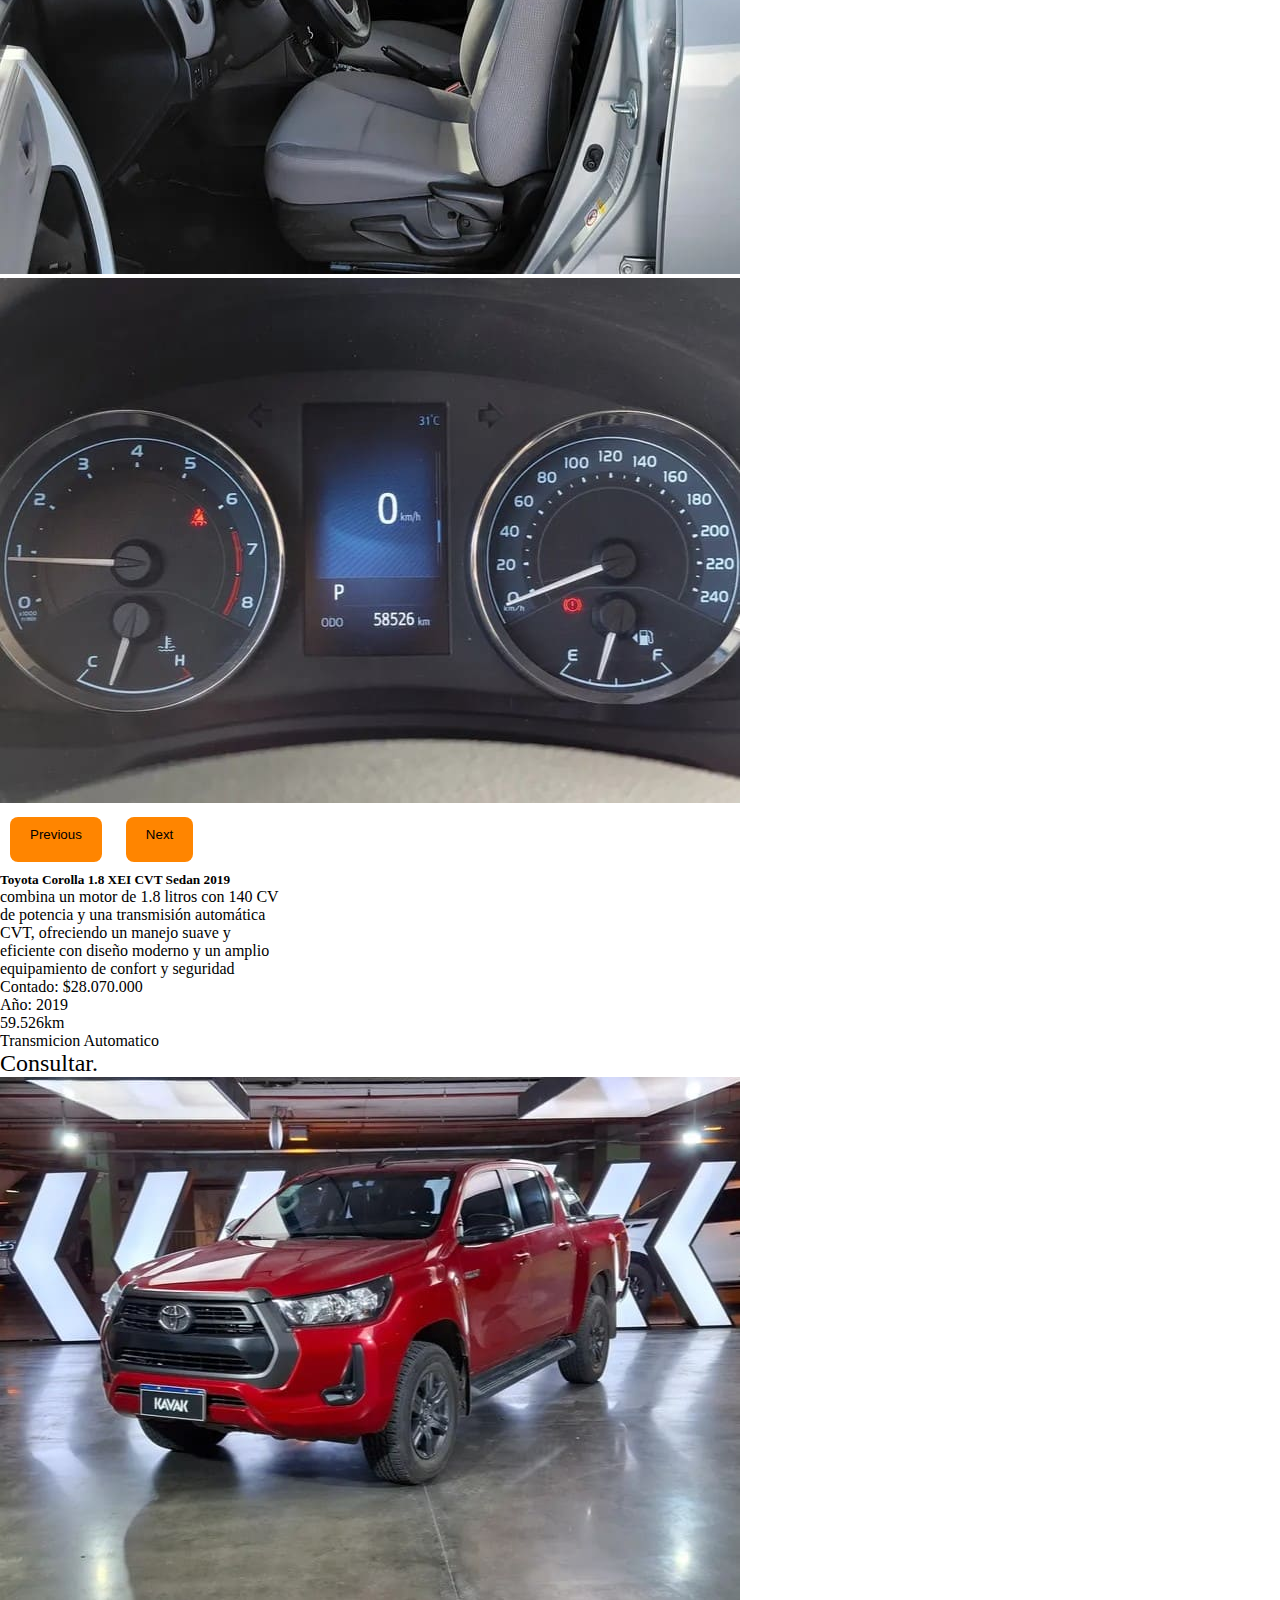
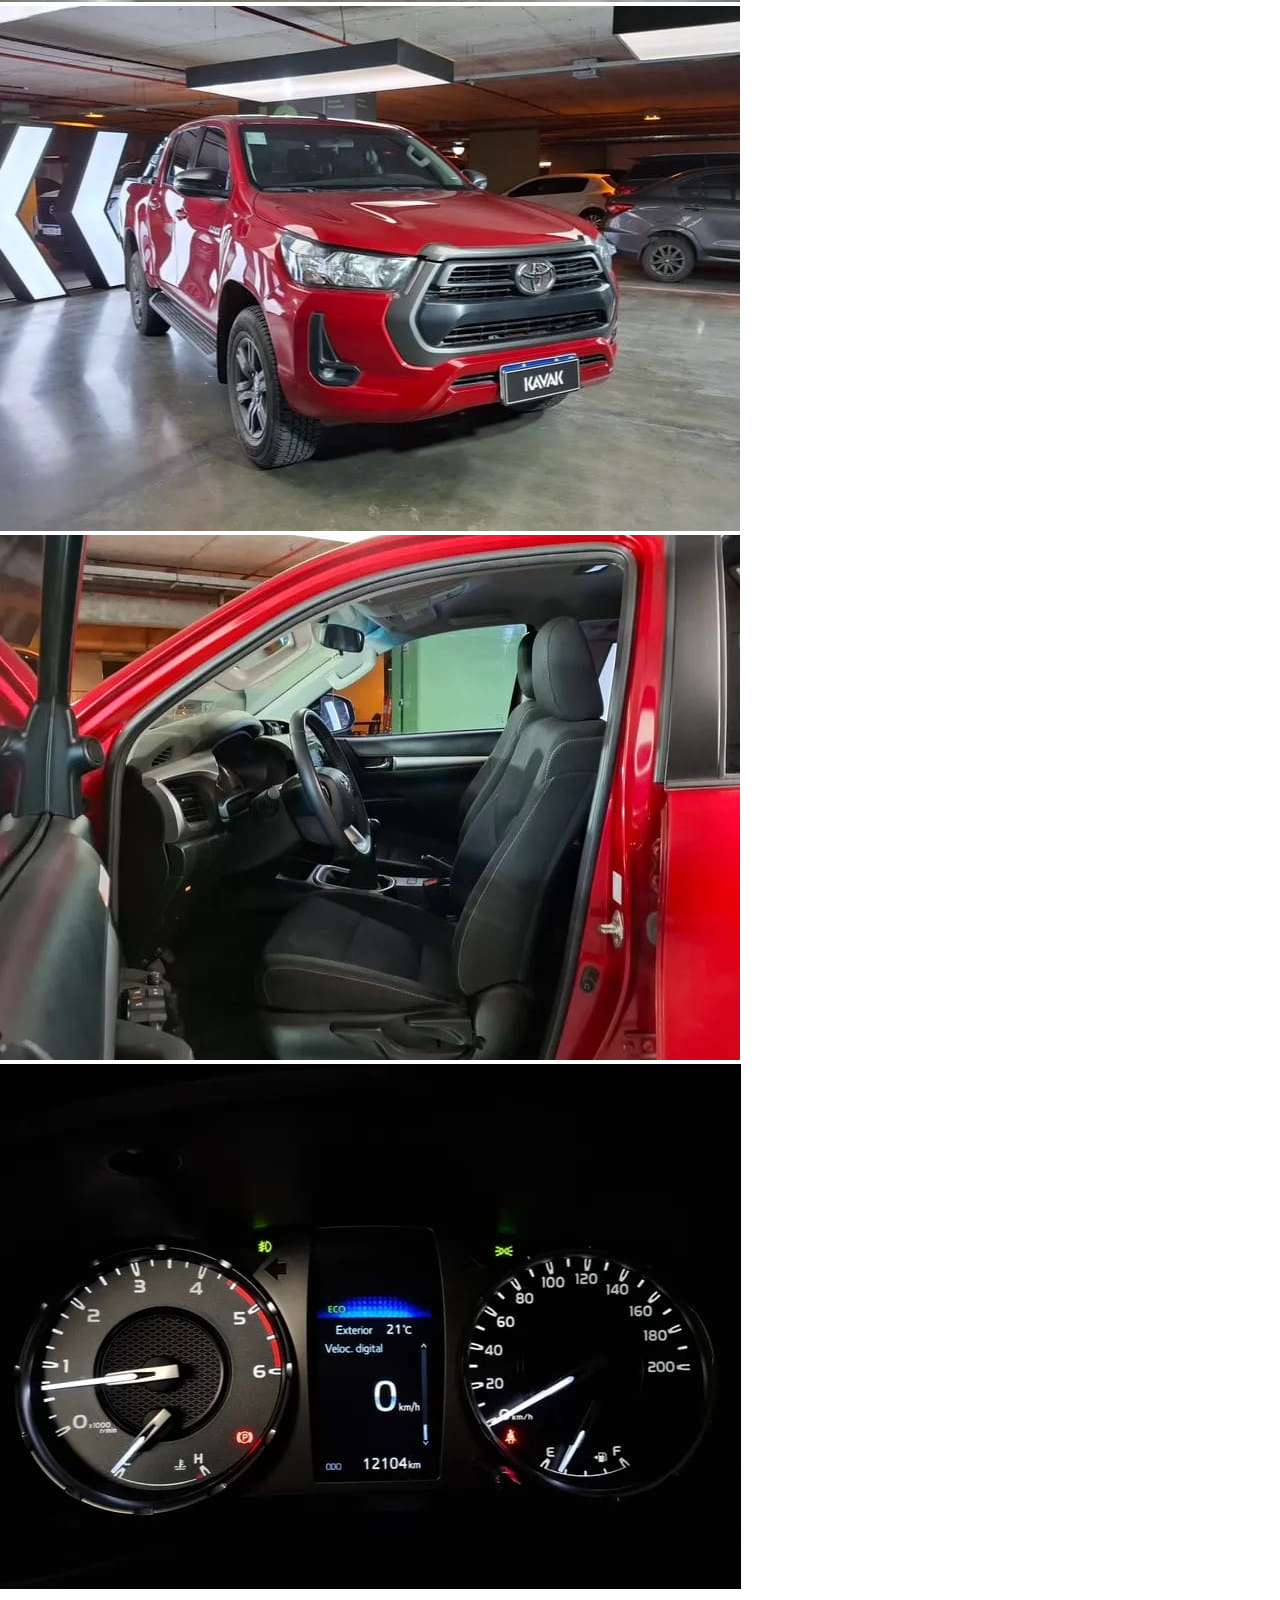
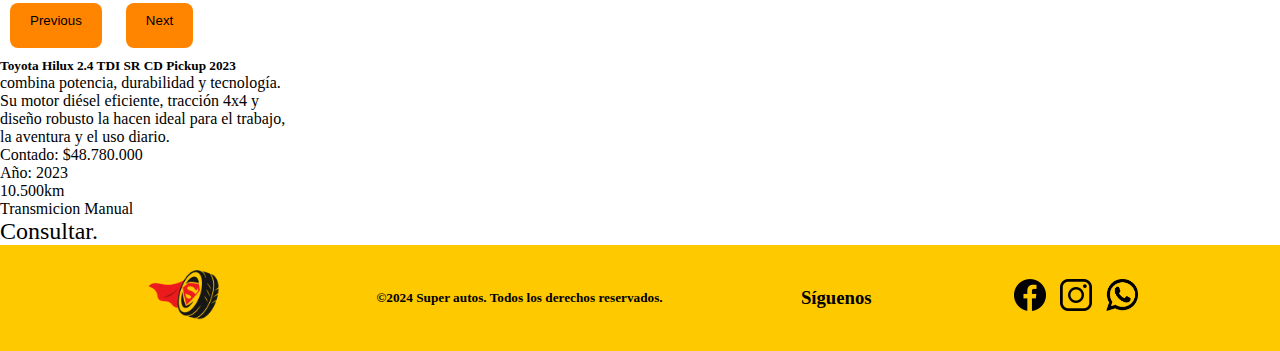
<file: page/usados.html>
<!DOCTYPE html>
<html lang="en">

<head>
    <meta charset="UTF-8">
    <meta name="viewport" content="width=device-width, initial-scale=1.0">
    <!-- Css Boostrap -->
    <link href="https://cdn.jsdelivr.net/npm/bootstrap@5.3.8/dist/css/bootstrap.min.css" rel="stylesheet"
        integrity="sha384-sRIl4kxILFvY47J16cr9ZwB07vP4J8+LH7qKQnuqkuIAvNWLzeN8tE5YBujZqJLB" crossorigin="anonymous">
    <!-- CSS -->
    <link rel="stylesheet" href="../estilos/main.css">
    <link rel="icon" href="../medios-superautos/logo-superauto-sinfondo-icon.png" alt="logo-rueda">

    <title>Usados | Super Autos</title>

    <!-- SEO -->
    <meta name="description"
        content="Descubrí los mejores autos usados en Super Autos. Vehículos verificados, con garantía, lista completa por marca y modelos disponibles para entrega inmediata.">
    <meta name="keywords" content="autos usados, vehículos en venta, autos segunda mano, autos verificados, autos baratos, comprar auto usado, Super Autos Argentina">
<meta name="robots" content="index, follow">

</head>

<body>
    <header>
        <!-- Menú de navegacion -->
        <nav class="navbar navbar-expand-md fondo-nav ">
            <div class="container-fluid">
                <!-- Logo -->
                <a class="navbar-brand" href="../index.html"><img class="logo-texto"
                        src="../medios-superautos/logo-superautos-sinfondo-texto.png" alt="logo-superautos"></a>
                <button class="navbar-toggler" type="button" data-bs-toggle="collapse" data-bs-target="#navbarNav"
                    aria-controls="navbarNav" aria-expanded="false" aria-label="Toggle navigation">
                    <span class="navbar-toggler-icon"></span>
                </button>
                <div class="collapse navbar-collapse center-nav" id="navbarNav">
                    <ul class="navbar-nav">
                        <li class="nav-item ">
                            <a class="nav-link texto-nav" aria-current="page" href="../index.html">Home</a>
                        </li>
                        <li class="nav-item ">
                            <a class="nav-link texto-nav" href="./financiacion.html">financiación</a>
                        </li>
                        <li class="nav-item">
                            <a class="nav-link texto-nav active" href="#">usados</a>
                        </li>
                        <li class="nav-item">
                            <a class="nav-link texto-nav" href="./contacto.html">contacto</a>
                        </li>
                    </ul>
                </div>
            </div>
    </header>
    <main>
        <section>
            <div class="section-usados">
                <h1>Los mejores usados al mejor precio.</h1>
                <input type="search" placeholder="Busca tu próximo auto" id="Buscador" />
            </div>
            <div class="row row-cols-1 row-cols-sm-2 row-cols-md-3 row-cols-lg-4 ">
                <!-- carta Volkswagen-Gol-Trend-1.6-2022-->
                <div class="col">
                    <div class="card" style="width: 18rem;">
                        <!-- Carrucel auto imagenes -->
                        <div id="carosel-Volkswagen-Gol-Trend-1.6-2022" class="carousel slide">
                            <div class="carousel-inner">
                                <div class="carousel-item active">
                                    <img src="../medios-superautos/Volkswagen-Gol-Trend-1.6-2022/Volkswagen-Gol-Trend-1.6-2022.jpg"
                                        class="d-block w-100" alt="Volkswagen-Gol-Trend-1.6-2022-frente">
                                </div>
                                <div class="carousel-item">
                                    <img src="../medios-superautos/Volkswagen-Gol-Trend-1.6-2022/Volkswagen-Gol-Trend-1.6-2022(2).jpg"
                                        class="d-block w-100" alt="Volkswagen-Gol-Trend-1.6-2022-atras">
                                </div>
                                <div class="carousel-item">
                                    <img src="../medios-superautos/Volkswagen-Gol-Trend-1.6-2022/Volkswagen-Gol-Trend-1.6-2022(3).jpg"
                                        class="d-block w-100" alt="Volkswagen-Gol-Trend-1.6-2022-tablero">
                                </div>
                                <div class="carousel-item">
                                    <img src="../medios-superautos/Volkswagen-Gol-Trend-1.6-2022/Volkswagen-Gol-Trend-1.6-2022(4).jpg"
                                        class="d-block w-100" alt="Volkswagen-Gol-Trend-1.6-2022-interior">
                                </div>
                            </div>

                            <button class="carousel-control-prev" type="button"
                                data-bs-target="#carosel-Volkswagen-Gol-Trend-1.6-2022" data-bs-slide="prev">
                                <span class="carousel-control-prev-icon" aria-hidden="true"></span>
                                <span class="visually-hidden">Previous</span>
                            </button>
                            <button class="carousel-control-next" type="button"
                                data-bs-target="#carosel-Volkswagen-Gol-Trend-1.6-2022" data-bs-slide="next">
                                <span class="carousel-control-next-icon" aria-hidden="true"></span>
                                <span class="visually-hidden">Next</span>
                            </button>
                        </div>
                        <div class="card-body">
                            <h5 class="card-title">Volkswagen Gol Trend 1.6 TRENDLINE Hatchback 2022</h5>
                            <p class="card-text">automóvil compacto con un motor naftero de 1.6 litros y 101 CV,
                                conocido por su fiabilidad, agilidad urbana y suspensiones bien adaptadas al mercado
                                argentino</p>
                        </div>
                        <ul class="list-group list-group-flush">
                            <li class="list-group-item">Contado: $18.760.000</li>
                            <li class="list-group-item">Año: 2021</li>
                            <li class="list-group-item">41.960km</li>
                            <li class="list-group-item">Transmicion Manual</li>
                        </ul>
                        <div class="card-body">
                            <a href="./contacto.html" class="card-link">Consultar.</a>

                        </div>
                    </div>
                </div>
                <!-- carta Ford-Ranger-3.2-Pickup-2021 -->
                <div class="col">
                    <div class="card" style="width: 18rem;">
                        <!-- Carrucel auto imagenes -->
                        <div id="carosel-Ford-Ranger-3.2-Pickup-2021" class="carousel slide">
                            <div class="carousel-inner">
                                <div class="carousel-item active">
                                    <img src="../medios-superautos/Ford-Ranger-3.2-2021/Ford-Ranger-3.2-Pickup-2021(1).jpg"
                                        class="d-block w-100" alt="Ford-Ranger-3.2-Pickup-2021-izquierda">
                                </div>
                                <div class="carousel-item">
                                    <img src="../medios-superautos/Ford-Ranger-3.2-2021/Ford-Ranger-3.2-Pickup-2021(2).jpg"
                                        class="d-block w-100" alt="Ford-Ranger-3.2-Pickup-2021-derecha">
                                </div>
                                <div class="carousel-item">
                                    <img src="../medios-superautos/Ford-Ranger-3.2-2021/Ford-Ranger-3.2-Pickup-2021(3).jpg"
                                        class="d-block w-100" alt="Ford-Ranger-3.2-Pickup-2021-interior">
                                </div>
                                <div class="carousel-item">
                                    <img src="../medios-superautos/Ford-Ranger-3.2-2021/Ford-Ranger-3.2-Pickup-2021(4).jpg"
                                        class="d-block w-100" alt="Ford-Ranger-3.2-Pickup-2021-tablero">
                                </div>
                            </div>
                            <button class="carousel-control-prev" type="button"
                                data-bs-target="#carosel-Ford-Ranger-3.2-Pickup-2021" data-bs-slide="prev">
                                <span class="carousel-control-prev-icon" aria-hidden="true"></span>
                                <span class="visually-hidden">Previous</span>
                            </button>
                            <button class="carousel-control-next" type="button"
                                data-bs-target="#carosel-Ford-Ranger-3.2-Pickup-2021" data-bs-slide="next">
                                <span class="carousel-control-next-icon" aria-hidden="true"></span>
                                <span class="visually-hidden">Next</span>
                            </button>
                        </div>
                        <div class="card-body">
                            <h5 class="card-title">Ford Ranger 3.2 LIMITED 4WD CD AUTO Pickup 2021</h5>
                            <p class="card-text"> se destaca por su robusto motor diésel Puma de 5 cilindros y 3.2
                                litros, que entrega 200 caballos de fuerza, y su sistema de tracción integral 4x4
                                con reductora y bloqueo de diferencial trasero</p>
                        </div>
                        <ul class="list-group list-group-flush">
                            <li class="list-group-item">Contado: $39.420.000</li>
                            <li class="list-group-item">Año: 2021</li>
                            <li class="list-group-item">76.232km</li>
                            <li class="list-group-item">Transmicion Automatica</li>
                        </ul>
                        <div class="card-body">
                            <a href="./contacto.html" class="card-link">Consultar.</a>

                        </div>
                    </div>
                </div>
                <!-- carta Ford-Focus-Iii-2.0-2016-->
                <div class="col">
                    <div class="card" style="width: 18rem;">
                        <!-- Carrucel auto imagenes -->
                        <div id="carosel-Ford-Focus-Iii-2.0-2016" class="carousel slide">
                            <div class="carousel-inner">
                                <div class="carousel-item active">
                                    <img src="../medios-superautos/Ford-Focus-Iii-2.0-2016/Ford-Focus-Iii-2.0-2016(1).jpg"
                                        class="d-block w-100" alt="Ford-Focus-Iii-2.0-2016-izquierda">
                                </div>
                                <div class="carousel-item">
                                    <img src="../medios-superautos/Ford-Focus-Iii-2.0-2016/Ford-Focus-Iii-2.0-2016(2).jpg"
                                        class="d-block w-100" alt="Ford-Focus-Iii-2.0-2016-derecha">
                                </div>
                                <div class="carousel-item">
                                    <img src="../medios-superautos/Ford-Focus-Iii-2.0-2016/Ford-Focus-Iii-2.0-2016(3).jpg"
                                        class="d-block w-100" alt="Ford-Focus-Iii-2.0-2016-interior">
                                </div>
                                <div class="carousel-item">
                                    <img src="../medios-superautos/Ford-Focus-Iii-2.0-2016/Ford-Focus-Iii-2.0-2016(4).jpg"
                                        class="d-block w-100" alt="Ford-Focus-Iii-2.0-2016-tablero">
                                </div>
                            </div>
                            <button class="carousel-control-prev" type="button"
                                data-bs-target="#carosel-Ford-Focus-Iii-2.0-2016" data-bs-slide="prev">
                                <span class="carousel-control-prev-icon" aria-hidden="true"></span>
                                <span class="visually-hidden">Previous</span>
                            </button>
                            <button class="carousel-control-next" type="button"
                                data-bs-target="#carosel-Ford-Focus-Iii-2.0-2016" data-bs-slide="next">
                                <span class="carousel-control-next-icon" aria-hidden="true"></span>
                                <span class="visually-hidden">Next</span>
                            </button>
                        </div>
                        <div class="card-body">
                            <h5 class="card-title">Ford Focus Iii 2.0 SE PLUS Sedan 2016</h5>
                            <p class="card-text"> sedán con motor Duratec 2.0 de 170 CV, equipamiento de confort y
                                seguridad destacado, incluyendo techo solar, tapizado de cuero, climatizador bizona, 6
                                airbags, ABS, ESP y TCS.</p>
                        </div>
                        <ul class="list-group list-group-flush">
                            <li class="list-group-item">Contado: $13.290.000</li>
                            <li class="list-group-item">Año: 2016</li>
                            <li class="list-group-item">189.518km</li>
                            <li class="list-group-item">Transmicion Manual</li>
                        </ul>
                        <div class="card-body">
                            <a href="./contacto.html" class="card-link">Consultar.</a>

                        </div>
                    </div>
                </div>
                <!-- carta Volkswagen-Amarok-2.0-2017-->
                <div class="col">
                    <div class="card" style="width: 18rem;">
                        <!-- Carrucel auto imagenes -->
                        <div id="Volkswagen-Amarok-2.0-20176" class="carousel slide">
                            <div class="carousel-inner">
                                <div class="carousel-item active">
                                    <img src="../medios-superautos/Volkswagen-Amarok-2.0-2017/Volkswagen-Amarok-2.0-2017(1).jpg"
                                        class="d-block w-100" alt="Volkswagen-Amarok-2.0-2017-izquierda">
                                </div>
                                <div class="carousel-item">
                                    <img src="../medios-superautos/Volkswagen-Amarok-2.0-2017/Volkswagen-Amarok-2.0-2017(2).jpg"
                                        class="d-block w-100" alt="Volkswagen-Amarok-2.0-2017-derecha">
                                </div>
                                <div class="carousel-item">
                                    <img src="../medios-superautos/Volkswagen-Amarok-2.0-2017/Volkswagen-Amarok-2.0-2017(3).jpg"
                                        class="d-block w-100" alt="Volkswagen-Amarok-2.0-2017-interior">
                                </div>
                                <div class="carousel-item">
                                    <img src="../medios-superautos/Volkswagen-Amarok-2.0-2017/Volkswagen-Amarok-2.0-2017(4).jpg"
                                        class="d-block w-100" alt="Volkswagen-Amarok-2.0-2017-tablero">
                                </div>
                            </div>
                            <button class="carousel-control-prev" type="button"
                                data-bs-target="#Volkswagen-Amarok-2.0-20176" data-bs-slide="prev">
                                <span class="carousel-control-prev-icon" aria-hidden="true"></span>
                                <span class="visually-hidden">Previous</span>
                            </button>
                            <button class="carousel-control-next" type="button"
                                data-bs-target="#Volkswagen-Amarok-2.0-20176" data-bs-slide="next">
                                <span class="carousel-control-next-icon" aria-hidden="true"></span>
                                <span class="visually-hidden">Next</span>
                            </button>
                        </div>
                        <div class="card-body">
                            <h5 class="card-title">Volkswagen Amarok 2.0 TDI 180CV TRENDLINE 4X2 MY16 Pickup 2017</h5>
                            <p class="card-text"> camioneta diésel 4x4 con un motor turbocompresor de 2.0 litros que
                                puede tener 140 CV (con monoturbo) o 180 CV (con biturbo)</p>
                        </div>
                        <ul class="list-group list-group-flush">
                            <li class="list-group-item">Contado: $27.650.000</li>
                            <li class="list-group-item">Año: 2017</li>
                            <li class="list-group-item">189.518km</li>
                            <li class="list-group-item">Transmicion Manual</li>
                        </ul>
                        <div class="card-body">
                            <a href="./contacto.html" class="card-link">Consultar.</a>

                        </div>
                    </div>
                </div>
                <!-- carta Toyota-Corolla-1.8-XEI-2019 -->
                <div class="col">
                    <div class="card" style="width: 18rem;">
                        <!-- Carrucel auto imagenes -->
                        <div id="Toyota-Corolla-1.8-XEI-2019" class="carousel slide">
                            <div class="carousel-inner">
                                <div class="carousel-item active">
                                    <img src="../medios-superautos/Toyota-Corolla-1.8-XEI-CVT-Sedan-2019/Toyota-Corolla-1.8-XEI-2019(1).jpg"
                                        class="d-block w-100" alt="toyota-Corolla-1.8-XEI-2019-izquierda">
                                </div>
                                <div class="carousel-item">
                                    <img src="../medios-superautos/Toyota-Corolla-1.8-XEI-CVT-Sedan-2019/Toyota-Corolla-1.8-XEI-2019(2).jpg"
                                        class="d-block w-100" alt="toyota-Corolla-1.8-XEI-2019-derecha">
                                </div>
                                <div class="carousel-item">
                                    <img src="../medios-superautos/Toyota-Corolla-1.8-XEI-CVT-Sedan-2019/Toyota-Corolla-1.8-XEI-2019(3).jpg"
                                        class="d-block w-100" alt="toyota-Corolla-1.8-XEI-2019-interior">
                                </div>
                                <div class="carousel-item">
                                    <img src="../medios-superautos/Toyota-Corolla-1.8-XEI-CVT-Sedan-2019/Toyota-Corolla-1.8-XEI-2019(4).jpg"
                                        class="d-block w-100" alt="toyota-Corolla-1.8-XEI-2019-tablero">
                                </div>
                            </div>
                            <button class="carousel-control-prev" type="button"
                                data-bs-target="#Toyota-Corolla-1.8-XEI-2019" data-bs-slide="prev">
                                <span class="carousel-control-prev-icon" aria-hidden="true"></span>
                                <span class="visually-hidden">Previous</span>
                            </button>
                            <button class="carousel-control-next" type="button"
                                data-bs-target="#Toyota-Corolla-1.8-XEI-2019" data-bs-slide="next">
                                <span class="carousel-control-next-icon" aria-hidden="true"></span>
                                <span class="visually-hidden">Next</span>
                            </button>
                        </div>
                        <div class="card-body">
                            <h5 class="card-title">Toyota Corolla 1.8 XEI CVT Sedan 2019</h5>
                            <p class="card-text"> combina un motor de 1.8 litros con 140 CV de potencia y una
                                transmisión automática CVT, ofreciendo un manejo suave y eficiente con diseño moderno y
                                un amplio equipamiento de confort y seguridad</p>
                        </div>
                        <ul class="list-group list-group-flush">
                            <li class="list-group-item">Contado: $28.070.000</li>
                            <li class="list-group-item">Año: 2019</li>
                            <li class="list-group-item">59.526km</li>
                            <li class="list-group-item">Transmicion Automatico</li>
                        </ul>
                        <div class="card-body">
                            <a href="./contacto.html" class="card-link">Consultar.</a>

                        </div>
                    </div>
                </div>
                <!-- Carta  Toyota-Hilux-2.4-2023-->
                <div class="col">
                    <div class="card" style="width: 18rem;">
                        <!-- Carrucel auto imagenes -->
                        <div id="Toyota-Hilux-2.4-2023" class="carousel slide">
                            <div class="carousel-inner">
                                <div class="carousel-item active">
                                    <img src="../medios-superautos/Toyota-Hilux-2.4-2023/Toyota-Hilux-2.4-2023(1).jpg"
                                        class="d-block w-100" alt="Toyota-Hilux-2.4-2023-izquierda">
                                </div>
                                <div class="carousel-item">
                                    <img src="../medios-superautos/Toyota-Hilux-2.4-2023/Toyota-Hilux-2.4-2023(2).jpg"
                                        class="d-block w-100" alt="Toyota-Hilux-2.4-2023-derecha">
                                </div>
                                <div class="carousel-item">
                                    <img src="../medios-superautos/Toyota-Hilux-2.4-2023/Toyota-Hilux-2.4-2023(3).jpg"
                                        class="d-block w-100" alt="Toyota-Hilux-2.4-2023-interior">
                                </div>
                                <div class="carousel-item">
                                    <img src="../medios-superautos/Toyota-Hilux-2.4-2023/Toyota-Hilux-2.4-2023(4).jpg"
                                        class="d-block w-100" alt="Toyota-Hilux-2.4-2023-tablero">
                                </div>
                            </div>
                            <button class="carousel-control-prev" type="button" data-bs-target="#Toyota-Hilux-2.4-2023"
                                data-bs-slide="prev">
                                <span class="carousel-control-prev-icon" aria-hidden="true"></span>
                                <span class="visually-hidden">Previous</span>
                            </button>
                            <button class="carousel-control-next" type="button" data-bs-target="#Toyota-Hilux-2.4-2023"
                                data-bs-slide="next">
                                <span class="carousel-control-next-icon" aria-hidden="true"></span>
                                <span class="visually-hidden">Next</span>
                            </button>
                        </div>
                        <div class="card-body">
                            <h5 class="card-title">Toyota Hilux 2.4 TDI SR CD Pickup 2023</h5>
                            <p class="card-text"> combina potencia, durabilidad y tecnología. Su motor diésel eficiente,
                                tracción 4x4 y diseño robusto la hacen ideal para el trabajo, la aventura y el uso
                                diario.</p>
                        </div>
                        <ul class="list-group list-group-flush">
                            <li class="list-group-item">Contado: $48.780.000</li>
                            <li class="list-group-item">Año: 2023</li>
                            <li class="list-group-item">10.500km</li>
                            <li class="list-group-item">Transmicion Manual</li>
                        </ul>
                        <div class="card-body">
                            <a href="./contacto.html" class="card-link">Consultar.</a>

                        </div>
                    </div>
                </div>
            </div>
        </section>
    </main>
    <!-- Pie de pagina -->
    <footer>
        <!-- logo -->
        <a href="#"><img class="logo" src="../medios-superautos/logo-superauto-sinfondo.png" alt="logo-texto"></a>
        <h5>©2024 Super autos. Todos los derechos reservados.</h5>
        <h3>Síguenos</h4>
            <div>
                <a href="https://www.facebook.com/" target="_blank"> <img class="logo-redes"
                        src="../medios-superautos/Logos/logo-facebook.png" alt="logo-facebook">
                </a>
                <a href="https://www.instagram.com/" target="_blank"> <img class="logo-redes"
                        src="../medios-superautos/Logos/logo-instagram.png" alt="logo-instagram">
                </a>
                <a href="https://web.whatsapp.com/" target="_blank"> <img class="logo-redes"
                        src="../medios-superautos/Logos/logo-whatsapp.png" alt="logo-whatsapp">
                </a>
            </div>
    </footer>
    <!-- Js boostrap -->
    <script src="https://cdn.jsdelivr.net/npm/bootstrap@5.3.8/dist/js/bootstrap.bundle.min.js"
        integrity="sha384-FKyoEForCGlyvwx9Hj09JcYn3nv7wiPVlz7YYwJrWVcXK/BmnVDxM+D2scQbITxI"
        crossorigin="anonymous"></script>
</body>

</html>
</file>
<file: estilos/main.css>
.fondo-nav {
  background-color: #FFC900;
}

.center-nav {
  justify-content: center;
}

.texto-nav {
  font-size: 1.5rem;
}

.logo {
  width: 100px;
}

nav ul {
  list-style: none;
}

a {
  list-style: none;
  color: #000000;
  text-decoration: none;
  font-size: 1.5rem;
  text-transform: capitalize;
}

a:hover {
  text-decoration: underline;
}

footer {
  background-color: #FFC900;
  display: flex;
  flex-direction: row;
  justify-content: space-evenly;
  align-items: center;
}

.logo-redes {
  width: 40px;
  padding: 4px;
}

.logo-texto {
  width: 400px;
  padding: 20px;
  padding-left: 0px;
}

* {
  margin: 0;
  padding: 0;
  box-sizing: border-box;
}

html {
  font-family: "Libre Caslon Text", serif;
}

.fondo-principal {
  box-sizing: content-box;
  min-height: 100%;
  min-width: 100%;
  background-image: url(../medios-superautos/toyota-corolla-0km/exterior3.jpeg);
  background-size: cover;
  background-repeat: no-repeat;
  background-position: center;
}

.titulo-main {
  display: flex;
  justify-content: center;
  padding: 50px;
  color: #ff1500;
  font-size: 4rem;
}

.boton-main {
  display: flex;
  justify-content: space-around;
  margin-top: 60vh;
}
.boton-main button {
  border: 0;
  background-color: #FF8500;
  border-radius: 8px;
  padding: 20px;
  padding-top: 10px;
  cursor: pointer;
}

.section-main-index {
  margin-left: 10px;
  display: grid;
  grid-template-areas: "titulo titulo titulo" "parrafo-1 parrafo-1 imagen-1" "imagen-2 parrafo-2 parrafo-2";
  grid-template-columns: 30% 30% 40%;
  grid-template-rows: 80px 200px 250px;
  gap: 5px;
  justify-items: center;
  margin-bottom: 10px;
}

.subtitulo-index {
  grid-area: titulo;
  color: #FF8500;
}

.grid-par, .parrafo-2, .parrafo-1 {
  font-size: 1.2rem;
  line-height: 1.5;
}

.parrafo-1 {
  grid-area: parrafo-1;
}

.parrafo-2 {
  grid-area: parrafo-2;
}

.grid-img, .imagen-2, .imagen-1 {
  width: 80%;
  height: 100%;
  border-radius: 5%;
  object-fit: cover;
}

.imagen-1 {
  grid-area: imagen-1;
}

.imagen-2 {
  grid-area: imagen-2;
}

.section-usados {
  display: flex;
  justify-content: space-between;
  margin: 20px;
}

#Buscador {
  background: url(https://cdn0.iconfinder.com/data/icons/slim-square-icons-basics/100/basics-19-32.png) no-repeat 0px 5px;
  background-size: 24px;
  width: 500px;
  border: transparent;
  border-bottom: solid 1px #ccc;
  padding: 10px 10px 10px 30px;
  outline: none;
}

.titulo-finan {
  display: flex;
  justify-content: center;
  padding: 30px;
  color: #FF8500;
}

.finan {
  display: flex;
  flex-direction: column;
  align-items: center;
}

.img-fin {
  width: 90%;
  border-radius: 5%;
}

button {
  border: 0;
  background-color: #FF8500;
  border-radius: 8px;
  padding: 20px;
  padding-top: 10px;
  cursor: pointer;
  margin: 10px;
}

.p-finan {
  font-size: 1.2rem;
  line-height: 1.5;
}

.formularo-contacto-tex {
  display: flex;
  color: #FF8500;
  padding: 10px;
}
.formularo-contacto-tex .tex-form {
  display: block;
  width: 200px;
  text-align: center;
  padding-top: 8px;
  font-size: x-large;
}

.contac {
  display: flex;
  flex-direction: row;
  justify-content: space-around;
  flex-wrap: wrap;
}

.input {
  width: 250px;
  padding: 5px;
  margin: 5px;
}

.card-marging {
  margin: 10px;
}

@media only screen and (max-width: 480px) {
  .section-main-index {
    display: flex;
    justify-content: center;
    flex-direction: column;
  }
  .boton-main {
    padding: 0;
  }
}
@media only screen and (min-width: 481px) and (max-width: 978px) {
  .section-main-index {
    display: flex;
    justify-content: center;
    flex-direction: column;
    padding-left: 30px;
  }
  .boton-main {
    padding: 0;
  }
  .titulo-main {
    font-size: 3 2rem;
  }
}

/*# sourceMappingURL=main.css.map */
</file>
<file: estilos/styles.css>
/* ------------------------ fuentes --------------------------  
font-family: "Libre Caslon Text", serif;*/

/* Colores 
amarillo header #FFC900
azul botones main #0068FF
*/
html {
    font-family: "Libre Caslon Text", serif;
}

/* ------------------------ Header -------------------------- */
.fondo-nav {
    background-color: #FFC900;
}

.center-nav {
    justify-content: center;
}

.texto-nav {
    font-size: 1.5rem;
}

.logo {
    width: 100px;
}

nav ul {
    list-style: none;
}

a {
    list-style: none;
    color: rgb(3, 0, 0);
    text-decoration: none;
    font-size: 1.5rem;
    text-transform: capitalize;
}

/* ------------------------ Main -------------------------- */
.fondo-principal {
    box-sizing: content-box;
    min-height: 100vh;
    min-width: 100vw;
    background-image: url(../medios-superautos/toyota-corolla-0km/exterior3.jpeg);
    background-size: cover;
    background-repeat: no-repeat;
}

.titulo-main {
    display: flex;
    justify-content: center;
    padding: 50px;
    color: #ff1500;
}

.boton-main {
    display: flex;
    justify-content: space-around;
    margin-top: 60vh;

}

button {
    border: 0;
    background-color: #FF8500;
    border-radius: 8px;
    padding: 20px;
    padding-top: 10px;
    cursor: pointer;
}

.section-main-index {
    margin-left: 10px;
    display: grid;
    grid-template-areas:
        "titulo titulo titulo"
        "parrafo-1 parrafo-1 imagen-1"
        "imagen-2 parrafo-2 parrafo-2";
    grid-template-columns: 30% 30% 40%;
    grid-template-rows: 80px 200px 250px ;
    gap: 5px;
    justify-items: center;
}
.subtitulo-index {
    grid-area: titulo;
    color: #FF8500;
    
}
.parrafo-1 {
    grid-area: parrafo-1;
    font-size: 1.2rem;
    line-height: 1.5;
}

.parrafo-2 {
    grid-area: parrafo-2;
    font-size: 1.2rem;
    line-height: 1.5;
}

.imagen-1 {
    grid-area: imagen-1;
    width: 100%;
    height: 100%;
}

.imagen-2 {
    grid-area: imagen-2;
        width: 100%;
    height: 100%;
}
/* ------------------------ usados -------------------------- */
.section-usados{
    display: flex;
    justify-content: space-between;

    margin: 20px;
}
#Buscador {
  background: url(https://cdn0.iconfinder.com/data/icons/slim-square-icons-basics/100/basics-19-32.png) no-repeat 0px 5px;
  background-size: 24px;
  width: 500px;
  border: transparent;
  border-bottom: solid 1px #ccc;
  padding: 10px 10px 10px 30px;
  outline: none;
}
/* ------------------------ contacto -------------------------- */
.formularo-contacto-tex{
   display: flex;
   color: #ff7700;
}
.tex-form{
    display: block;
    width: 200px;
    text-align: center;
    padding-top: 8px;
    font-size: x-large;
}

input{
    width: 250px;
    padding: 5px;
    margin: 5px;

}
.card-persona{
   margin-left: 50%
}
/* ------------------------ financiacion -------------------------- */
.titulo-finan {
    display: flex;
    justify-content: center;
    padding: 30px;
    color: #ff7700;
}
.finan{
    display: flex;
    flex-direction: column;
    align-items: center;
}
.finan-botton{
    align-items: center;
}
.p-finan{
        font-size: 1.2rem;
    line-height: 1.5;
}
/* ------------------------ Footer -------------------------- */
footer {
    background-color: #FFC900;
    display: flex;
    flex-direction: row;
    justify-content: space-evenly;
    align-items: center;
}

.logo-redes {
    width: 40px;
    padding: 4px;
}

.logo-texto {
    width: 400px;
    padding: 20px;
    padding-left: 0px;
}
</file>
